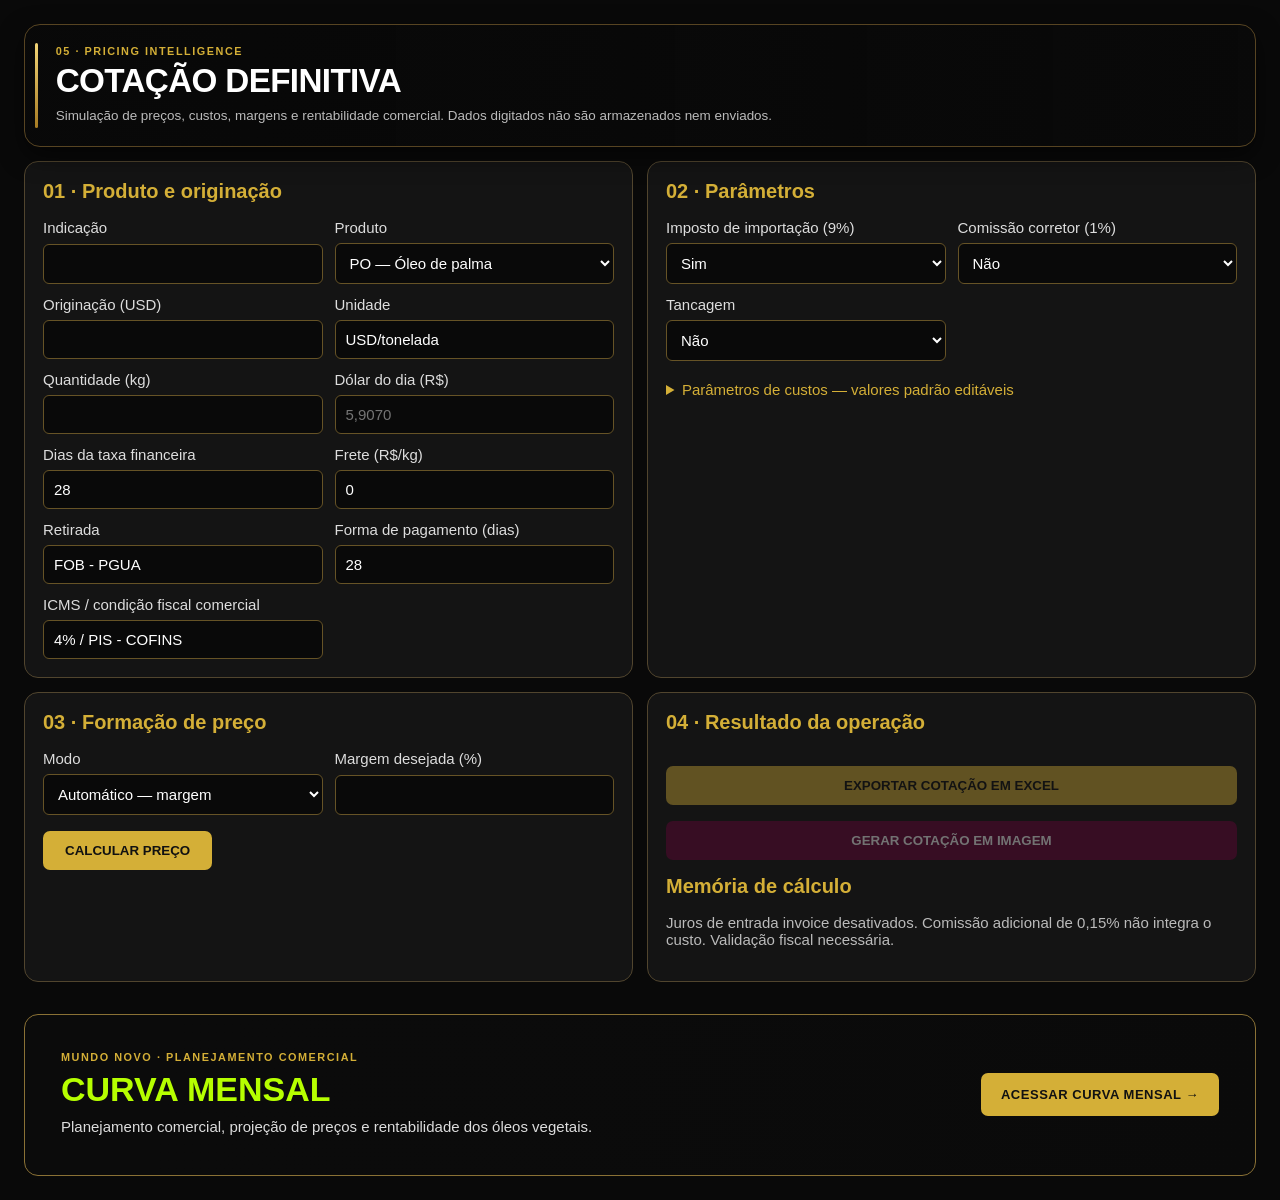
<file: calculadora.html>
<!doctype html><html lang="pt-BR"><meta charset="utf-8"><meta name="viewport" content="width=device-width,initial-scale=1"><title>Calculadora | Mundo Novo Trade</title><style>*{box-sizing:border-box}body{background:#090909;color:#fff;font:15px Arial,sans-serif;margin:0;padding:24px}main{max-width:1200px;margin:auto}a,h2{color:#d4af37}h1{margin:10px 0}small,p{color:#bbb}section{background:#141414;border:1px solid #51452e;border-radius:14px;padding:20px;margin:16px 0}.grid{display:grid;grid-template-columns:repeat(auto-fit,minmax(210px,1fr));gap:15px}label{display:grid;gap:7px;color:#ddd}input,select{width:100%;background:#090909;color:white;border:1px solid #665326;border-radius:6px;padding:12px;font:inherit}button{background:#d4af37;color:#111;border:0;padding:12px 22px;border-radius:7px;font-weight:bold;margin-top:16px}.kpi{padding:16px;border:1px solid #51452e;border-radius:9px}.kpi strong{display:block;color:#b6ff00;font-size:26px;margin-top:8px}#error{color:#ff7777}#results{grid-template-columns:repeat(3,minmax(0,1fr))}#results .kpi{min-width:0;overflow-wrap:anywhere;container-type:inline-size}#results .kpi strong{font-size:clamp(16px,8cqi,26px);line-height:1.25;font-variant-numeric:tabular-nums;overflow-wrap:anywhere;white-space:normal}@media(max-width:750px){#results{grid-template-columns:repeat(2,minmax(0,1fr))}}@media(max-width:420px){#results{grid-template-columns:1fr}}.pricing-hero{position:relative;box-sizing:border-box;margin:15px 0;padding:clamp(15px,1.6vw,23px) clamp(22px,2.4vw,34px);border:1px solid #574422;border-radius:16px;background:linear-gradient(90deg,rgba(8,8,8,.94),rgba(8,8,8,.78) 45%,rgba(8,8,8,.38)),url('https://images.pexels.com/photos/33175669/pexels-photo-33175669.jpeg?auto=compress&cs=tinysrgb&w=1920') center 52%/cover;box-shadow:0 9px 24px #0008}.pricing-hero:before{content:"";position:absolute;top:18px;bottom:18px;left:10px;width:3px;border-radius:3px;background:linear-gradient(#f3d577,#a67b23)}.pricing-kicker{font-size:clamp(10px,.85vw,12px);font-weight:800;letter-spacing:.14em;color:#d4af37}.pricing-hero h1{font-size:clamp(23px,2.6vw,36px);line-height:1.12;letter-spacing:-.02em;margin:5px 0 7px}.pricing-hero p{font-size:clamp(11px,1.05vw,14px);line-height:1.4;margin:0}</style><main><header class="pricing-hero"><div class="pricing-kicker">05 · PRICING INTELLIGENCE</div><h1>COTAÇÃO DEFINITIVA</h1><p>Simulação de preços, custos, margens e rentabilidade comercial. Dados digitados não são armazenados nem enviados.</p></header><form id="form"><section><h2>01 · Produto e originação</h2><div class="grid"><label>Indicação<input id="client" required maxlength="120"></label><label>Produto<select id="product"><option value="PO">PO — Óleo de palma</option><option value="PS">PS — Estearina de palma</option><option value="PKO">PKO — Óleo de palmiste</option><option value="PKS">PKS — Estearina de palmiste</option></select></label><label>Originação (USD)<input id="orig" inputmode="decimal" required></label><label>Unidade<input value="USD/tonelada" readonly aria-label="Unidade fixa da originação"></label><label>Quantidade (kg)<input id="qty" inputmode="decimal" required></label><label>Dólar do dia (R$)<input id="fx" inputmode="decimal" placeholder="5,9070" required></label><label>Dias da taxa financeira<input id="days" inputmode="numeric" value="28" required></label><label>Frete (R$/kg)<input id="freight" inputmode="decimal" value="0" required></label><label>Retirada<input id="pickup" value="FOB - PGUA" required></label><label>Forma de pagamento (dias)<input id="payment" inputmode="numeric" type="number" min="0" step="1" value="28" required></label><label>ICMS / condição fiscal comercial<input id="taxDisplay" value="4% / PIS - COFINS" required></label></div></section><section><h2>02 · Parâmetros</h2><div class="grid"><label>Imposto de importação (9%)<select id="imp"><option value="1">Sim</option><option value="0">Não</option></select></label><label>Comissão corretor (1%)<select id="broker"><option value="0">Não</option><option value="1">Sim</option></select></label><label>Tancagem<select id="tank"><option value="0">Não</option><option value="1">Sim</option></select></label></div><details><summary>Parâmetros de custos — valores padrão editáveis</summary><div class="grid" id="params"></div></details></section><section><h2>03 · Formação de preço</h2><div class="grid"><label>Modo<select id="mode"><option value="auto">Automático — margem</option><option value="manual">Manual — preço de venda</option></select></label><label id="marginLabel">Margem desejada (%)<input id="margin" inputmode="decimal" required></label><label id="manualLabel" hidden>Preço de venda (R$/kg)<input id="manual" inputmode="decimal" disabled></label></div><button>CALCULAR PREÇO</button><p id="error" role="alert"></p></section></form><section><h2>04 · Resultado da operação</h2><div class="grid" id="results" aria-live="polite"></div><button id="exportExcel" type="button" disabled>EXPORTAR COTAÇÃO EM EXCEL</button><button id="exportPng" type="button" disabled>GERAR COTAÇÃO EM IMAGEM</button><p id="exportStatus" role="status"></p><h2>Memória de cálculo</h2><div id="memory"></div><p>Juros de entrada invoice desativados. Comissão adicional de 0,15% não integra o custo. Validação fiscal necessária.</p></section><style>#monthly-curve-banner{grid-column:1 / -1;width:100%;min-width:0;box-sizing:border-box;position:relative;display:flex;align-items:center;justify-content:space-between;gap:24px;overflow:hidden;isolation:isolate;margin:18px 0 0;padding:clamp(22px,3vw,36px);border:1px solid #8a7135;border-radius:14px;background:linear-gradient(100deg,#0b0b0b 10%,#0b0b0bf0 48%,#0b0b0b80),url('https://images.pexels.com/photos/33175669/pexels-photo-33175669.jpeg?auto=compress&cs=tinysrgb&w=1920') center 52%/cover;text-decoration:none;color:white;transition:box-shadow .25s,border-color .25s}#monthly-curve-banner:hover,#monthly-curve-banner:focus-visible{border-color:#d4af37;box-shadow:inset 0 0 35px #d4af3773}#monthly-curve-banner h2{color:#b6ff00;font-size:clamp(23px,3vw,34px);margin:7px 0}#monthly-curve-banner p{margin:0;line-height:1.5;color:#ddd}#monthly-curve-banner .curve-cta{flex-shrink:0;background:#d4af37;color:#111;padding:14px 20px;border-radius:7px;font-weight:800;font-size:13px;letter-spacing:.04em}#monthly-curve-banner:focus-visible{outline:2px solid #b6ff00;outline-offset:3px}@media(max-width:650px){#monthly-curve-banner{align-items:flex-start;flex-direction:column;gap:16px}}@media print{#monthly-curve-banner{display:none}}</style><a id="monthly-curve-banner" href="./curva-mensal.html"><div><div class="pricing-kicker">MUNDO NOVO · PLANEJAMENTO COMERCIAL</div><h2>CURVA MENSAL</h2><p>Planejamento comercial, projeção de preços e rentabilidade dos óleos vegetais.</p></div><span class="curve-cta">ACESSAR CURVA MENSAL &rarr;</span></a></main><style id="mn-pricing-gold-hover">main section,main #results .kpi{transition:border-color .2s,box-shadow .2s,background-color .2s}main section:hover,main #results .kpi:hover{background-image:radial-gradient(ellipse at 100% 100%,rgba(212,175,55,.45) 0%,rgba(212,175,55,.1286) 65%,transparent 100%)!important;border-color:rgba(212,175,55,.65)!important;box-shadow:inset 0 0 32px rgba(212,175,55,.085),0 4px 20px rgba(212,175,55,.09)!important}@media(prefers-reduced-motion:reduce){main section,main #results .kpi{transition:none}}</style><style id="paired-pricing-layout">main{max-width:1500px}main>.pricing-hero{margin-bottom:16px}#form{display:contents}main{display:grid;grid-template-columns:repeat(2,minmax(0,1fr));gap:14px;align-items:stretch}main>.pricing-hero{grid-column:1/-1;margin:0}main section{margin:0;min-width:0;padding:18px}main section h2{margin:0 0 16px;font-size:20px}main section .grid{grid-template-columns:repeat(2,minmax(0,1fr));gap:12px}main section label{min-width:0}main section input,main section select{min-width:0;padding:10px}main #results{grid-template-columns:repeat(2,minmax(0,1fr))}main #results .kpi{padding:12px}main #results .kpi strong{font-size:clamp(14px,8cqi,24px)}main #memory{margin-bottom:12px}main #memory div span{min-width:0;overflow-wrap:anywhere}main #memory div span:last-child{text-align:right}@media(max-width:760px){main{grid-template-columns:minmax(0,1fr)}body{padding:12px}}@media(max-width:420px){main section .grid,main #results{grid-template-columns:1fr}}</style><style>[hidden]{display:none!important}details{margin-top:20px}summary{cursor:pointer;color:#d4af37;margin-bottom:15px}#memory div{display:flex;justify-content:space-between;gap:12px;padding:8px;border-bottom:1px solid #333;overflow-wrap:anywhere}#results .negative strong{color:#ff5555}#exportExcel:disabled{opacity:.4;cursor:not-allowed}#exportExcel{width:100%;cursor:pointer}</style><script>
const $=id=>document.getElementById(id);let exportData=null, commercial=null;const invalidateExport=()=>{exportData=null;commercial=null;$('exportExcel').disabled=true;$('exportPng').disabled=true;$('exportStatus').textContent=''};
const fields=[['sis','SISCOMEX (R$)'],['afr','AFRMM (%)'],['sind','Sindicato (R$)'],['pisC','PIS compra (%)'],['cofC','COFINS compra (%)'],['desp','Despachante (R$)'],['icms','ICMS venda (%)'],['tankRate','Tancagem (R$/kg)'],['anvisa','ANVISA (R$)'],['pisV','PIS venda (%)'],['cofV','COFINS venda (%)'],['fin','Taxa financeira mensal (%)']];
for(const [id,name] of fields){const l=document.createElement('label');l.textContent=name;const i=document.createElement('input');i.id=id;i.inputMode='decimal';i.placeholder='Informe o valor';i.value=({sis:'154,23',afr:'1',sind:'820',pisC:'0,21',cofC:'0,965',desp:'1280',icms:'0,80',tankRate:'0,10303',anvisa:'177,29',pisV:'0,165',cofV:'0,760',fin:'2'})[id];l.append(i);$('params').append(l)}
const n=id=>{const v=$(id).value.trim();return /^\d+(?:[.,]\d+)?$/.test(v)?Number(v.replace(',','.')):NaN};
const fmt=(v,d=2)=>v.toLocaleString('pt-BR',{style:'currency',currency:'BRL',minimumFractionDigits:d,maximumFractionDigits:d});
$('product').onchange=()=>{$('imp').value=['PO','PS'].includes($('product').value)?'1':'0'};
$('mode').onchange=()=>{const auto=$('mode').value==='auto';$('marginLabel').hidden=!auto;$('margin').disabled=!auto;$('manualLabel').hidden=auto;$('manual').disabled=auto;$('manual').required=!auto};
$('form').addEventListener('change',invalidateExport);$('form').oninput=()=>{invalidateExport();$('results').replaceChildren();$('memory').replaceChildren();$('error').textContent=''};
$('form').onsubmit=e=>{e.preventDefault();invalidateExport();$('results').replaceChildren();$('memory').replaceChildren();$('error').textContent='';const q=n('qty'),o=n('orig')/1000,x=n('fx'),d=n('days'),f=n('freight'),auto=$('mode').value==='auto',m=auto?n('margin')/100:0,manual=auto?0:n('manual');const vals=Object.fromEntries(fields.map(([id])=>[id,n(id)]));if(![q,o,x,d,f,m,manual,...Object.values(vals)].every(v=>Number.isFinite(v)&&v>=0)||q<=0||o<=0||x<=0||x>=100||!Number.isInteger(d)||(!auto&&manual<=0)){ $('error').textContent='Preencha todos os parâmetros com valores válidos, inclusive os custos internos (zero quando não aplicável).';$('params').parentElement.open=true;return}const v=vals,purchase=o*q*x,imp=purchase*.09*Number($('imp').value),tank=q*v.tankRate*Number($('tank').value),fin=v.fin/100*d/30,broker=.01*Number($('broker').value),items=[['Originação',purchase],['SISCOMEX',v.sis],['AFRMM',purchase*v.afr/100],['Imposto de importação',imp],['Sindicato',v.sind],['PIS compra',purchase*v.pisC/100],['COFINS compra',purchase*v.cofC/100],['Despachante',v.desp],['Tancagem',tank],['ANVISA',v.anvisa]],landed=items.reduce((s,i)=>s+i[1],0),a=landed/q*(1+fin)+f,b=v.icms/100*(1+fin)+v.pisV/100+v.cofV/100+broker,den=1-b-m,p=auto?a/den:manual,c=a+b*p,rev=p*q,profit=rev-c*q;if((auto&&den<=0)||![p,c,rev,profit].every(Number.isFinite)||p<=0){$('error').textContent='Margem e encargos incompatíveis com o cálculo.';return}for(const [label,value,neg] of [['Preço de venda / kg',fmt(p,4)],['Preço de venda / tonelada',fmt(p*1000)],['Faturamento total',fmt(rev)],['Custo total',fmt(c*q)],['Lucro bruto',fmt(profit),profit<0],['Margem',((p-c)/p*100).toFixed(2).replace('.',',')+'%',profit<0],['NET / kg',fmt(p*.96,4)],['Custo / kg',fmt(c,4)],['Imposto de importação',fmt(imp)]]){const box=document.createElement('div');box.className='kpi'+(neg?' negative':'');box.textContent=label;const strong=document.createElement('strong');strong.textContent=value;box.append(strong);$('results').append(box)}items.push(['ICMS',rev*v.icms/100],['PIS venda',rev*v.pisV/100],['COFINS venda',rev*v.cofV/100],['Encargo financeiro',(landed+rev*v.icms/100)*fin],['Corretor',rev*broker],['Frete',f*q],['Custo total',c*q]);for(const [label,value] of items){const row=document.createElement('div');const l=document.createElement('span'),z=document.createElement('span');l.textContent=label;z.textContent=fmt(value);row.append(l,z);$('memory').append(row)};exportData=[['Indicação',[['INDICAÇÃO - '+$('client').value.trim()],['PRODUTO',$('product').selectedOptions[0].textContent.split(' — ').pop().toUpperCase()],['PREÇO - TON',p*1000],['PREÇO - NET / TON',p*1000*.96],['ICMS',$('taxDisplay').value],['RETIRADA',$('pickup').value],['FORMA DE PAGAMENTO',$('payment').value+' DIAS'],['VOLUME',q/1000],['VALIDADE','Cotação válida até as 16 horas']]]];commercial={client:$('client').value.trim(),product:$('product').selectedOptions[0].textContent,qty:q,p,net:p*1000*.96,total:rev,payment:$('payment').value+' dias',pickup:$('pickup').value,tax:$('taxDisplay').value,date:new Intl.DateTimeFormat('pt-BR',{timeZone:'America/Sao_Paulo'}).format(new Date())};exportData[0][1].push(['DATA DA COTAÇÃO',commercial.date]);$('exportExcel').disabled=false;$('exportPng').disabled=false;};

const xmlEscape=v=>String(v).replace(/[&<>"']/g,c=>({'&':'&amp;','<':'&lt;','>':'&gt;','"':'&quot;',"'":'&apos;'}[c]));
function makeWorkbook(sheets){
const ns='http://schemas.openxmlformats.org/spreadsheetml/2006/main',rel='http://schemas.openxmlformats.org/officeDocument/2006/relationships',pkg='http://schemas.openxmlformats.org/package/2006/relationships',decl='<?xml version="1.0" encoding="UTF-8" standalone="yes"?>';
const files={};
files['[Content_Types].xml']=decl+'<Types xmlns="http://schemas.openxmlformats.org/package/2006/content-types"><Default Extension="rels" ContentType="application/vnd.openxmlformats-package.relationships+xml"/><Default Extension="xml" ContentType="application/xml"/><Override PartName="/xl/workbook.xml" ContentType="application/vnd.openxmlformats-officedocument.spreadsheetml.sheet.main+xml"/><Override PartName="/xl/styles.xml" ContentType="application/vnd.openxmlformats-officedocument.spreadsheetml.styles+xml"/>'+sheets.map((_,i)=>'<Override PartName="/xl/worksheets/sheet'+(i+1)+'.xml" ContentType="application/vnd.openxmlformats-officedocument.spreadsheetml.worksheet+xml"/>').join('')+'</Types>';
files['_rels/.rels']=decl+'<Relationships xmlns="'+pkg+'"><Relationship Id="rId1" Type="'+rel+'/officeDocument" Target="xl/workbook.xml"/></Relationships>';
files['xl/workbook.xml']=decl+'<workbook xmlns="'+ns+'" xmlns:r="'+rel+'"><sheets>'+sheets.map(([name],i)=>'<sheet name="'+xmlEscape(name)+'" sheetId="'+(i+1)+'" r:id="rId'+(i+1)+'"/>').join('')+'</sheets></workbook>';
files['xl/_rels/workbook.xml.rels']=decl+'<Relationships xmlns="'+pkg+'">'+sheets.map((_,i)=>'<Relationship Id="rId'+(i+1)+'" Type="'+rel+'/worksheet" Target="worksheets/sheet'+(i+1)+'.xml"/>').join('')+'<Relationship Id="rId'+(sheets.length+1)+'" Type="'+rel+'/styles" Target="styles.xml"/></Relationships>';
files['xl/styles.xml']=decl+'<styleSheet xmlns="'+ns+'"><numFmts count="2"><numFmt numFmtId="164" formatCode="&quot;R$&quot; #,##0.00"/><numFmt numFmtId="165" formatCode="0.### &quot;TONS&quot;"/></numFmts><fonts count="2"><font><sz val="11"/><name val="Calibri"/></font><font><b/><color rgb="FF000000"/><sz val="11"/><name val="Calibri"/></font></fonts><fills count="3"><fill><patternFill patternType="none"/></fill><fill><patternFill patternType="gray125"/></fill><fill><patternFill patternType="solid"><fgColor rgb="FFC9DAF2"/><bgColor indexed="64"/></patternFill></fill></fills><borders count="1"><border><left/><right/><top/><bottom/><diagonal/></border></borders><cellStyleXfs count="1"><xf numFmtId="0" fontId="0" fillId="0" borderId="0"/></cellStyleXfs><cellXfs count="4"><xf numFmtId="0" fontId="0" fillId="0" borderId="0" xfId="0"/><xf numFmtId="0" fontId="1" fillId="2" borderId="0" xfId="0" applyFont="1" applyFill="1"/><xf numFmtId="164" fontId="0" fillId="0" borderId="0" xfId="0" applyNumberFormat="1"/><xf numFmtId="165" fontId="0" fillId="0" borderId="0" xfId="0" applyNumberFormat="1"/></cellXfs><cellStyles count="1"><cellStyle name="Normal" xfId="0" builtinId="0"/></cellStyles></styleSheet>';
sheets.forEach(([name,rows],i)=>{files['xl/worksheets/sheet'+(i+1)+'.xml']=decl+'<worksheet xmlns="'+ns+'"><cols><col min="1" max="1" width="38" customWidth="1"/><col min="2" max="2" width="65" customWidth="1"/></cols><sheetData>'+rows.map((row,j)=>'<row r="'+(j+1)+'">'+row.map((v,k)=>{const ref=String.fromCharCode(65+k)+(j+1);return typeof v==='number'?'<c r="'+ref+'" s="'+(row[0]==='VOLUME'?3:2)+'"><v>'+v+'</v></c>':'<c r="'+ref+'" s="'+(k===0?1:0)+'" t="inlineStr"><is><t xml:space="preserve">'+xmlEscape(v)+'</t></is></c>'}).join('')+'</row>').join('')+'</sheetData><mergeCells count="1"><mergeCell ref="A1:B1"/></mergeCells></worksheet>'});
const enc=new TextEncoder(),parts=[],central=[];let offset=0,centralSize=0;
const crc=b=>{let c=-1;for(const x of b){c^=x;for(let j=0;j<8;j++)c=(c>>>1)^((c&1)?0xedb88320:0)}return (c^-1)>>>0};
const header=(size,fields)=>{const b=new Uint8Array(size),d=new DataView(b.buffer);for(const [pos,len,val] of fields)len===2?d.setUint16(pos,val,true):d.setUint32(pos,val,true);return b};
for(const [path,content] of Object.entries(files)){const name=enc.encode(path),data=enc.encode(content),sum=crc(data),local=header(30,[[0,4,0x04034b50],[4,2,20],[14,4,sum],[18,4,data.length],[22,4,data.length],[26,2,name.length]]),cd=header(46,[[0,4,0x02014b50],[4,2,20],[6,2,20],[16,4,sum],[20,4,data.length],[24,4,data.length],[28,2,name.length],[42,4,offset]]);parts.push(local,name,data);central.push(cd,name);offset+=local.length+name.length+data.length;centralSize+=cd.length+name.length}
const count=Object.keys(files).length;return new Blob([...parts,...central,header(22,[[0,4,0x06054b50],[8,2,count],[10,2,count],[12,4,centralSize],[16,4,offset]])],{type:'application/vnd.openxmlformats-officedocument.spreadsheetml.sheet'});
}
$('exportExcel').onclick=()=>{if(!exportData)return;try{const url=URL.createObjectURL(makeWorkbook(exportData)),a=document.createElement('a');a.href=url;a.download='MundoNovo_Cotacao_'+$('product').value+'_'+new Date().toISOString().slice(0,10)+'.xlsx';document.body.append(a);a.click();a.remove();setTimeout(()=>URL.revokeObjectURL(url),30000);$('exportStatus').textContent='Arquivo Excel gerado.'}catch(e){$('exportStatus').textContent='Não foi possível gerar o Excel. Tente novamente.'}};
$('exportPng').onclick=async()=>{if(!commercial)return;const d={...commercial};try{const canvas=document.createElement('canvas');canvas.width=1200;canvas.height=1255;const c=canvas.getContext('2d'),B='#6B033B',G='#95A2AA',D='#303840';const rect=(x,y,w,h,color,r=22)=>{c.fillStyle=color;c.beginPath();c.roundRect(x,y,w,h,r);c.fill()};const txt=(t,x,y,size,color=D,bold=false,max=1100)=>{c.fillStyle=color;c.font=(bold?'bold ':'')+size+'px Arial';c.fillText(String(t),x,y,max)};c.fillStyle='#fff';c.fillRect(0,0,1200,1700);c.fillStyle=G;c.beginPath();c.moveTo(1200,0);c.lineTo(1200,340);c.lineTo(850,0);c.fill();const brand=new Image();brand.src='[data-uri]';await brand.decode();c.drawImage(brand,(canvas.width-250)/2,15,250,170);txt('PROPOSTA COMERCIAL',55,230,34,D,true);txt('Data da cotação: '+d.date,55,285,32);txt('Indicação: '+d.client,55,340,34,B,true,1090);rect(40,380,1120,180,'#e9ecee');txt('PRODUTO',70,428,29,D,true);txt(d.product.replace(' — ',' - '),70,488,49,B,true,1060);txt('Quantidade: '+d.qty.toLocaleString('pt-BR')+' kg',70,534,32);rect(40,585,1120,115,B);c.save();c.textBaseline='middle';txt('PREÇO DE VENDA POR KG',70,642.5,34,'white',true,550);txt(fmt(d.p,2),650,642.5,56,'white',true,470);rect(40,730,1120,115,'#e9ecee');txt('PREÇO NET POR KG',70,787.5,34,D,true);txt(fmt(d.net/1000,2),650,787.5,43,D,true,470);c.restore();let y=910;for(const [k,v] of [['Pagamento',d.payment],['Retirada',d.pickup],['Condição fiscal',d.tax]]){txt(k,55,y,32,D,true,390);txt(v,460,y,34,B,true,680);c.strokeStyle=G;c.beginPath();c.moveTo(55,y+22);c.lineTo(1145,y+22);c.stroke();y+=80}txt('Validade',55,1150,32,D,true,390);txt('Cotação válida até as 16 horas',460,1150,34,B,true,680);c.fillStyle=B;c.beginPath();c.moveTo(0,1255);c.lineTo(1200,1195);c.lineTo(1200,1255);c.fill();const blob=await new Promise(resolve=>canvas.toBlob(resolve,'image/png'));if(!blob)throw Error('PNG');const url=URL.createObjectURL(blob),a=document.createElement('a');a.href=url;a.download='MundoNovo_Cotacao_'+d.date.replaceAll('/','-')+'.png';document.body.append(a);a.click();a.remove();setTimeout(()=>URL.revokeObjectURL(url),30000);$('exportStatus').textContent='Imagem comercial gerada.'}catch(e){$('exportStatus').textContent='Não foi possível gerar a imagem.'}};
</script><style>#exportPng{width:100%;background:#6B033B;color:white;cursor:pointer}#exportPng:disabled{opacity:.4;cursor:not-allowed}</style></html>
</file>
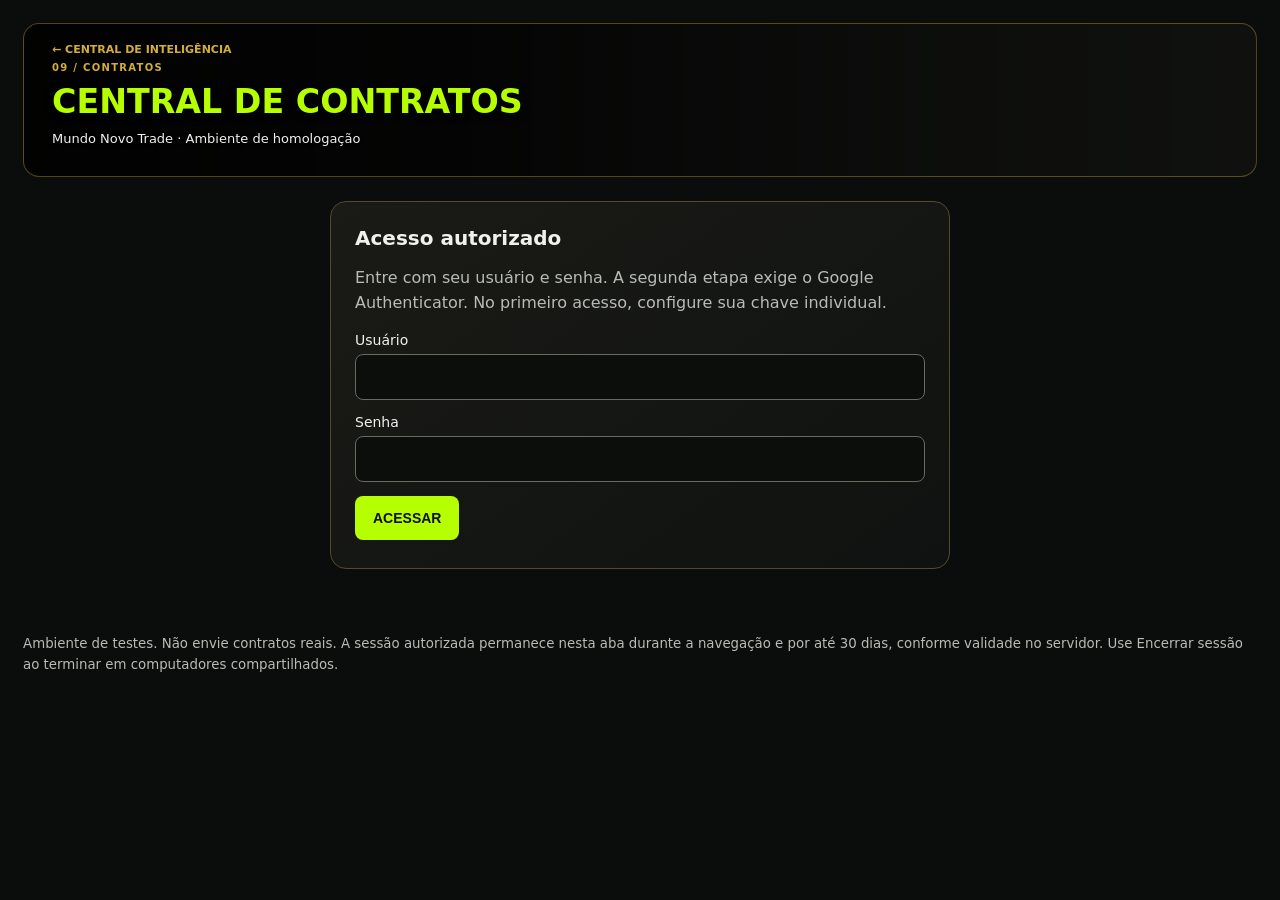
<file: contratos.html>
<!doctype html>
<html lang="pt-BR"><head><meta charset="utf-8"><meta name="viewport" content="width=device-width,initial-scale=1"><meta name="robots" content="noindex,nofollow"><meta name="referrer" content="no-referrer">
<meta http-equiv="Content-Security-Policy" content="default-src 'none'; script-src 'unsafe-inline'; style-src 'unsafe-inline'; connect-src https://hdsjwbgnlfqgnlidthrc.supabase.co; img-src data: https://images.pexels.com/photos/8815849/pexels-photo-8815849.jpeg https://images.pexels.com/photos/357514/pexels-photo-357514.jpeg https://images.pexels.com/photos/7109316/pexels-photo-7109316.jpeg https://images.pexels.com/photos/8112180/pexels-photo-8112180.jpeg https://images.pexels.com/photos/8470836/pexels-photo-8470836.jpeg; base-uri 'none'; form-action 'none'; object-src 'none'">
<title>Central de Contratos | Mundo Novo</title><style>
*{box-sizing:border-box} [hidden]{display:none!important}body{margin:0;background:#0b0d0c;color:#f0f1ed;font:16px system-ui,Arial,sans-serif}main{max-width:850px;margin:auto;padding:28px 16px}a{color:#d4af37}header{border-bottom:1px solid #4b4028;padding-bottom:20px;margin-bottom:24px}h1{font-size:clamp(23px,4vw,34px);color:#b6ff00;margin:8px 0}h2{font-size:20px;margin:0 0 14px}small,.muted{color:#b8bcb5;line-height:1.55}.kicker{color:#d4af37;font-size:12px;font-weight:800;letter-spacing:.13em}section{padding:24px;border:1px solid #55482b;border-radius:16px;background:linear-gradient(145deg,#1a1b16,#101211);margin-bottom:18px}label{display:block;margin:14px 0 6px;font-size:14px}input{width:100%;background:#0b0e0b;color:white;border:1px solid #666c60;border-radius:8px;padding:13px;font-size:16px}button{border:0;border-radius:8px;background:#b6ff00;color:#111;font-weight:750;font-size:14px;padding:14px 18px;margin:14px 0 4px;cursor:pointer}button.secondary{background:transparent;border:1px solid #8b925f;color:white}button:disabled{opacity:.5;cursor:wait}button:focus-visible,input:focus-visible,a:focus-visible{outline:2px solid #d4af37;outline-offset:3px}pre{white-space:pre-wrap;overflow-wrap:anywhere;font:14px system-ui;color:#d8dfd4;line-height:1.5}#notice{min-height:24px;color:#e6cb8c;overflow-wrap:anywhere}.actions{display:flex;gap:10px;flex-wrap:wrap}.warning{border-left:3px solid #d4af37;padding-left:12px}
</style><style id="contracts-hero-style">
main>header.contracts-hero{box-sizing:border-box;min-height:250px;padding:28px 30px 30px;margin-bottom:24px;border:1px solid rgba(212,175,55,.38);border-radius:16px;background-color:#151714;background-image:linear-gradient(90deg,rgba(0,0,0,.93) 0%,rgba(0,0,0,.80) 38%,rgba(0,0,0,.42) 72%,rgba(0,0,0,.24) 100%),url("https://images.pexels.com/photos/8815849/pexels-photo-8815849.jpeg?auto=compress&cs=tinysrgb&w=1280");background-size:cover;background-position:center 54%;display:flex;flex-direction:column;justify-content:center;align-items:flex-start;overflow:hidden}
.contracts-hero>a{font-weight:650;font-size:13px;text-decoration:none;margin-bottom:10px}.contracts-hero>a:hover{text-decoration:underline}.contracts-hero>.kicker{margin:8px 0;letter-spacing:.13em}.contracts-hero>h1{font-size:clamp(25px,4vw,40px);line-height:1.12;margin:8px 0 12px;text-shadow:0 2px 8px #000}.contracts-hero>.muted{color:#f0f1ed;margin:0;line-height:1.5;text-shadow:0 1px 4px #000}
@media(max-width:600px){main>header.contracts-hero{min-height:220px;padding:22px 18px;background-position:62% 54%}.contracts-hero>h1{font-size:26px}}
</style><style id="workspace-card-style">
#workspace{padding:20px}
.workspace-card-grid{display:grid;grid-template-columns:repeat(2,minmax(0,1fr));gap:14px;margin-top:18px}
#workspace .workspace-card{appearance:none;display:flex;flex-direction:column;width:100%;min-width:0;min-height:252px;margin:0;padding:0;overflow:hidden;text-align:left;border:1px solid #65542c;border-radius:12px;background:#111411;color:#f0f1ed;font:inherit;box-shadow:0 5px 18px #0003;transition:border-color .22s,box-shadow .22s,transform .22s}
.workspace-card-image{position:relative;display:block;width:100%;height:140px;overflow:hidden;background:#242821}
.workspace-card-image img{width:100%;height:100%;object-fit:cover;display:block;filter:brightness(.78) saturate(.85);transition:transform .35s,filter .35s}
.workspace-card-image:after{content:"";position:absolute;inset:0;background:linear-gradient(180deg,transparent 40%,rgba(17,20,17,.94) 100%);pointer-events:none}
.workspace-card-body{display:flex;flex:1;flex-direction:column;gap:7px;padding:3px 15px 16px}
.workspace-card-kicker{color:#d4af37;font-size:10px;letter-spacing:.12em;font-weight:800}
.workspace-card-title{font-weight:850;color:#f5f5f0;font-size:clamp(15px,2vw,18px);line-height:1.2}
.workspace-card-description{font-size:13px;line-height:1.45;color:#b8bcb5;font-weight:400}
.workspace-card-action{margin-top:auto;padding-top:8px;color:#b6ff00;font-size:11px;font-weight:800;letter-spacing:.07em;display:flex;justify-content:space-between}
#workspace .workspace-card:hover,#workspace .workspace-card:focus-visible{border-color:#d4af37;box-shadow:0 0 24px #d4af3724;transform:translateY(-2px)}
#workspace .workspace-card:hover img{transform:scale(1.05);filter:brightness(.93) saturate(1)}
.workspace-credits{font-size:10px;color:#999;margin-top:12px}.workspace-credits summary{cursor:pointer}.workspace-credits p{line-height:1.6}
@media(max-width:560px){#workspace{padding:14px}#panel{padding:14px}.workspace-card-grid{grid-template-columns:1fr;gap:12px}.workspace-card-image{height:155px}#workspace .workspace-card{min-height:240px}}
@media(prefers-reduced-motion:reduce){#workspace .workspace-card,.workspace-card-image img{transition:none;transform:none!important}}
</style><style id="contracts-full-width">
main{width:100%;max-width:none;margin:0 auto;padding:clamp(16px,1.8vw,32px)}
main>header.contracts-hero{height:154px;min-height:154px;box-sizing:border-box;padding:10px 28px 19px;gap:4px;background-position:center 54%}
.contracts-hero>a{font-size:11px;margin:0}.contracts-hero>.kicker{font-size:10px;line-height:1.2;margin:2px 0}.contracts-hero>h1{font-size:clamp(24px,2.6vw,36px);line-height:1.1;margin:4px 0 5px}.contracts-hero>.muted{font-size:13px;line-height:1.35;margin:0}
#login,#mfa{max-width:620px;margin:0 auto 24px}
#panel{width:100%;min-width:0;padding:clamp(16px,1.6vw,28px)}
#workspace{padding:clamp(16px,1.5vw,26px);min-width:0}
.workspace-card-grid{grid-template-columns:repeat(2,minmax(0,1fr));gap:clamp(12px,1.25vw,24px)}
#workspace .workspace-card{min-height:clamp(285px,21vw,410px)}
.workspace-card-image{height:clamp(155px,12.5vw,245px)}
.workspace-card-body{padding:6px clamp(14px,1.2vw,22px) 20px;gap:9px}
.workspace-card-title{font-size:clamp(16px,1.35vw,23px)}
.workspace-card-description{font-size:clamp(13px,1vw,16px)}
.workspace-card-kicker,.workspace-card-action{font-size:12px}
#workspaceContent{min-width:0;max-width:100%}
@media(max-width:1100px){.workspace-card-grid{grid-template-columns:repeat(2,minmax(0,1fr))}.workspace-card-image{height:clamp(160px,21vw,240px)}}
@media(max-width:560px){main{padding:12px}main>header.contracts-hero{height:auto;min-height:154px;padding:17px 18px 22px}.contracts-hero>h1{font-size:clamp(23px,5.5vw,32px)}#panel,#workspace{padding:14px}.workspace-card-grid{grid-template-columns:1fr}.workspace-card-image{height:180px}#workspace .workspace-card{min-height:260px}.workspace-card-title{font-size:18px}}
</style><style id="contract-modules-v2">
#workspace .workspace-card:hover,#workspace .workspace-card:focus-visible{background:linear-gradient(145deg,rgba(212,175,55,.18),#111411 45%);box-shadow:inset 0 0 36px #d4af3728,0 0 24px #d4af3724}
#moduleHeader{display:flex;align-items:center;justify-content:space-between;gap:12px;flex-wrap:wrap;margin:0 0 14px;padding:0 0 14px;border-bottom:1px solid #65542c}
#moduleTitle{color:#b6ff00;font-size:clamp(20px,2.2vw,30px);margin:0}
#moduleBack{margin:0}
.module-grid{display:grid;grid-template-columns:repeat(auto-fit,minmax(min(100%,185px),1fr));gap:12px;margin:14px 0 20px}
.module-kpi{background:#101210;border:1px solid #65542c;border-radius:10px;padding:16px;min-width:0}
.module-kpi strong{display:block;color:#b6ff00;font-size:clamp(19px,2vw,30px);margin:8px 0;overflow-wrap:anywhere}
.module-kpi small{display:block;font-size:11px}
.module-filters{display:flex;flex-wrap:wrap;align-items:end;gap:12px;margin:12px 0 16px}
.module-filters>label{margin:0;flex:1;min-width:145px}
.module-filters input,.module-filters select,.module-form input,.module-form select{display:block;margin-top:6px;width:100%;padding:11px;background:#0b0e0b;color:white;border:1px solid #666c60;border-radius:8px;font:14px system-ui}
.module-filters button,.module-pagination button{margin:0}
.module-box{padding:16px;margin:14px 0;background:#101210;border:1px solid #51452e;border-radius:12px}
.module-box h3{margin:0 0 8px;color:#f0f1ed}
.module-form{display:grid;grid-template-columns:repeat(2,minmax(0,1fr));gap:10px 16px}
.module-form label{margin:0}.module-form .wide{grid-column:1/-1}
.module-pagination{display:flex;justify-content:space-between;align-items:center;gap:12px;margin-top:12px;flex-wrap:wrap}
.module-bar{display:grid;grid-template-columns:70px minmax(0,1fr) minmax(95px,auto);align-items:center;gap:10px;margin:12px 0;font-size:12px}
.module-track{height:18px;background:#252822;border-radius:4px;overflow:hidden}
.module-track i{display:block;height:100%;background:linear-gradient(90deg,#80692d,#d4af37);border-radius:4px}
.module-empty{border-left:3px solid #d4af37;padding:12px;color:#b8bcb5;background:#121411}
#workspaceContent th{color:#d4af37;white-space:nowrap}#workspaceContent td button{margin:0;padding:8px 12px;font-size:12px}
@media(max-width:560px){.module-form{grid-template-columns:1fr}.module-bar{grid-template-columns:57px minmax(0,1fr) 90px;gap:6px}.module-box{padding:12px}}
</style><style id="archive-intelligence-v3">
.archive-charts{display:grid;grid-template-columns:repeat(2,minmax(0,1fr));gap:14px;margin:14px 0}
.archive-chart{min-width:0;margin:0;padding:18px;background:#0c0e0d;border:1px solid #65542c;border-radius:12px}
.archive-chart h3{color:#b6ff00;font-size:16px;margin:0 0 5px}
.archive-chart small{display:block;margin-bottom:12px}
.archive-chart:hover{box-shadow:inset 0 0 28px rgba(212,175,55,.13);border-color:#d4af37}
.archive-bars{display:grid;gap:6px}
.archive-bar{display:grid!important;grid-template-columns:minmax(74px,1fr) minmax(40px,1.6fr) 42px;align-items:center;gap:9px;width:100%;margin:0!important;padding:7px 6px!important;background:transparent!important;color:#eee!important;font-size:12px!important;text-align:left;border:1px solid transparent!important;min-width:0}
.archive-bar:hover,.archive-bar[aria-pressed=true]{border-color:#d4af37!important;background:linear-gradient(90deg,#d4af3726,transparent 65%)!important}
.archive-bar span:first-child{overflow-wrap:anywhere}.archive-bar strong{text-align:right;font-variant-numeric:tabular-nums}
.archive-bar-track{height:15px;background:#202420;border-radius:4px;overflow:hidden}
.archive-bar-track i{display:block;height:100%;background:linear-gradient(90deg,#768f28,#b6ff00);border-radius:3px}
.archive-donut-layout{display:flex;align-items:center;justify-content:center;gap:20px;flex-wrap:wrap}
.archive-donut{width:150px;height:150px;display:grid;place-items:center;border-radius:50%;flex:none}
.archive-donut-center{width:108px;height:108px;background:#0c0e0d;border-radius:50%;display:flex;align-items:center;justify-content:center;flex-direction:column}
.archive-donut-center strong{font-size:30px;color:#fff}
.archive-legend{flex:1;min-width:130px}.archive-legend .archive-bar{grid-template-columns:minmax(65px,1fr) 1fr 42px}
.archive-summary{border-color:#d4af37;box-shadow:inset 0 0 35px #d4af3712;scroll-margin-top:12px}
.archive-summary h3{color:#b6ff00}
.archive-summary-grid{display:grid;grid-template-columns:repeat(auto-fit,minmax(min(100%,190px),1fr));gap:10px;margin:14px 0}
.archive-field{padding:10px;border:1px solid #38382c;border-radius:8px;background:#0b0d0b;overflow-wrap:anywhere}
.archive-field small{display:block;margin-bottom:5px;color:#b8bcb5}.archive-field strong{font-size:14px}
.archive-filter-state{display:flex;align-items:center;gap:10px;flex-wrap:wrap;margin:10px 0;color:#d4af37;font-size:13px}
.archive-kpis .module-kpi{cursor:default}.archive-kpis button.module-kpi{margin:0;text-align:left;color:#fff;font:inherit;cursor:pointer}.archive-kpis button.module-kpi:hover,.archive-kpis button[aria-pressed=true]{border-color:#d4af37;box-shadow:inset 0 0 24px #d4af3728}
.archive-notes{font-size:12px;color:#b8bcb5;line-height:1.5}
@media(max-width:780px){.archive-charts{grid-template-columns:1fr}.archive-chart{padding:14px}}
</style><style id="archive-financial-charts">.finance-bar{display:block!important;width:100%;margin:5px 0!important;padding:9px!important;background:transparent!important;border:1px solid transparent!important;color:#fff!important;text-align:left!important}.finance-bar:hover,.finance-bar[aria-pressed=true]{border-color:#d4af37!important;background:#d4af3718!important}.finance-bar-label{display:flex;align-items:center;justify-content:space-between;gap:10px;margin-bottom:7px;flex-wrap:wrap;font-size:13px}.finance-bar-label span{font-variant-numeric:tabular-nums;color:#eee}.finance-bar .archive-bar-track{height:15px}</style></head><body><main><header class="contracts-hero"><a href="./">← CENTRAL DE INTELIGÊNCIA</a><p class="kicker">09 / CONTRATOS</p><h1>CENTRAL DE CONTRATOS</h1><p class="muted">Mundo Novo Trade · Ambiente de homologação</p></header>
<section id="login"><h2>Acesso autorizado</h2><p class="muted">Entre com seu usuário e senha. A segunda etapa exige o Google Authenticator. No primeiro acesso, configure sua chave individual.</p><form id="loginForm"><label for="user">Usuário</label><input id="user" autocomplete="username" required maxlength="254"><label for="password">Senha</label><input id="password" type="password" autocomplete="current-password" required maxlength="1024"><button type="submit">ACESSAR</button></form></section>
<section id="mfa" hidden><h2>Verificação em duas etapas</h2><p id="mfaPending" hidden>Configuração pendente. Use o código atual da conta Mundo Novo que você adicionou ao Google Authenticator. Se não salvou a chave, solicite uma nova configuração ao administrador.</p><div id="mfaSetup" hidden><p>Primeiro acesso: no Google Authenticator, adicione uma conta usando a opção de inserir chave de configuração. Escolha o tipo baseado no tempo.</p><label for="mfaSecret">Chave de configuração individual</label><input id="mfaSecret" readonly autocomplete="off" spellcheck="false"><p class="muted">Não compartilhe esta chave. Informe abaixo o código de seis dígitos gerado pelo aplicativo.</p></div><form id="mfaForm"><label for="code">Código de seis dígitos</label><input id="code" inputmode="numeric" autocomplete="one-time-code" pattern="[0-9]{6}" maxlength="6" required><button type="submit">VALIDAR ACESSO</button></form><button class="secondary" id="cancel">Cancelar</button></section>
<section id="panel" hidden><button id="status">CONSULTAR STATUS</button><pre id="result" role="status"></pre><div class="actions" id="downloads" hidden><button class="secondary" id="signed">BAIXAR PDF ASSINADO</button><button class="secondary" id="certificate">BAIXAR CERTIFICADO</button></div><section id="workspace"><p class="kicker">GESTÃO COMERCIAL · ACESSO AUTENTICADO</p><h2>Documentos e indicadores</h2><div class="workspace-card-grid"><button type="button" id="archive" class="workspace-card" aria-controls="workspaceContent"><span class="workspace-card-image"><img src="https://images.pexels.com/photos/357514/pexels-photo-357514.jpeg?auto=compress&amp;cs=tinysrgb&amp;w=900" alt="" loading="lazy" decoding="async"></span><span class="workspace-card-body"><span class="workspace-card-kicker">01 / DOCUMENTOS</span><span class="workspace-card-title">ACERVO HISTÓRICO</span><span class="workspace-card-description">Consulta e download de documentos contratuais.</span><span class="workspace-card-action">ACESSAR <span aria-hidden="true">→</span></span></span></button><button type="button" id="dashboard" class="workspace-card" aria-controls="workspaceContent"><span class="workspace-card-image"><img src="https://images.pexels.com/photos/7109316/pexels-photo-7109316.jpeg?auto=compress&amp;cs=tinysrgb&amp;w=900" alt="" loading="lazy" decoding="async"></span><span class="workspace-card-body"><span class="workspace-card-kicker">02 / PERFORMANCE</span><span class="workspace-card-title">DASHBOARD MENSAL</span><span class="workspace-card-description">Indicadores de vendas contratadas, valores e volumes.</span><span class="workspace-card-action">ACESSAR <span aria-hidden="true">→</span></span></span></button><button type="button" id="parties" class="workspace-card" aria-controls="workspaceContent"><span class="workspace-card-image"><img src="https://images.pexels.com/photos/8112180/pexels-photo-8112180.jpeg?auto=compress&amp;cs=tinysrgb&amp;w=900" alt="" loading="lazy" decoding="async"></span><span class="workspace-card-body"><span class="workspace-card-kicker">03 / RELACIONAMENTO</span><span class="workspace-card-title">CLIENTES E FORNECEDORES</span><span class="workspace-card-description">Consulta dos cadastros e parceiros comerciais.</span><span class="workspace-card-action">ACESSAR <span aria-hidden="true">→</span></span></span></button><button type="button" id="templates" class="workspace-card" aria-controls="workspaceContent"><span class="workspace-card-image"><img src="https://images.pexels.com/photos/8470836/pexels-photo-8470836.jpeg?auto=compress&amp;cs=tinysrgb&amp;w=900" alt="" loading="lazy" decoding="async"></span><span class="workspace-card-body"><span class="workspace-card-kicker">04 / PADRONIZAÇÃO</span><span class="workspace-card-title">MODELOS CONTRATUAIS</span><span class="workspace-card-description">Modelos disponíveis e controle de aprovação.</span><span class="workspace-card-action">ACESSAR <span aria-hidden="true">→</span></span></span></button></div><details class="workspace-credits"><summary>Créditos das imagens · Pexels</summary><p><a href="https://www.pexels.com/photo/pile-of-folders-357514/" target="_blank" rel="noopener noreferrer">Pastas e documentos arquivados</a> · <a href="https://www.pexels.com/photo/a-laptop-showing-graphs-7109316/" target="_blank" rel="noopener noreferrer">Computador com gráficos financeiros</a> · <a href="https://www.pexels.com/photo/people-shaking-their-hands-in-close-deal-business-contract-8112180/" target="_blank" rel="noopener noreferrer">Acordo entre parceiros de negócios</a> · <a href="https://www.pexels.com/photo/a-person-signing-a-contract-8470836/" target="_blank" rel="noopener noreferrer">Assinatura de contrato</a></p></details><div id="moduleHeader" hidden><h2 id="moduleTitle"></h2><button type="button" class="secondary" id="moduleBack">← VOLTAR AOS MÓDULOS</button></div><p class="muted" id="workspaceNotice">Selecione uma área. Contratos reais e emissão automática ainda aguardam homologação.</p><div id="searchBox" hidden><label for="archiveSearch">Localizar documento</label><input id="archiveSearch" type="search" placeholder="Digite nome ou produto"></div><div id="workspaceContent"></div></section><button class="secondary" id="logout">ENCERRAR SESSÃO</button></section>
<p id="notice" role="status" aria-live="polite"></p><small>Ambiente de testes. Não envie contratos reais. A sessão autorizada permanece nesta aba durante a navegação e por até 30 dias, conforme validade no servidor. Use Encerrar sessão ao terminar em computadores compartilhados.</small></main>
<script>
'use strict';
const root='https://hdsjwbgnlfqgnlidthrc.supabase.co/functions/v1/';
const apiKey='sb_publishable_hcPWt9wL3SosKjgi2U1OTQ_lqinnbVb';
const $=id=>document.getElementById(id);
let session=null,factor=null,busy=false;
const SESSION_KEY='mn.contracts.approved.v1';
let approved=false;
function forget(){try{sessionStorage.removeItem(SESSION_KEY)}catch{}}
function remember(){if(!approved||!session?.refresh_token)return;try{sessionStorage.setItem(SESSION_KEY,JSON.stringify({refresh_token:session.refresh_token}))}catch{}}
function stored(){try{const r=JSON.parse(sessionStorage.getItem(SESSION_KEY)||'null');return typeof r?.refresh_token==='string'&&r.refresh_token.length<4096?r.refresh_token:null}catch{return null}}
function show(id){for(const key of ['login','mfa','panel'])$(key).hidden=key!==id}
function resetMfaSetup(){$('mfaPending').hidden=true;$('mfaSetup').hidden=true;$('mfaSecret').value=''}
function clear(){resetMfaSetup();forget();approved=false;session=null;factor=null;closeWorkspace();$('downloads').hidden=true;$('result').textContent='';$('password').value='';$('code').value='';show('login')}
async function request(fn,body,token){const res=await fetch(root+fn,{method:'POST',headers:{'Content-Type':'application/json',apikey:apiKey,...(token?{Authorization:'Bearer '+token}:{})},body:JSON.stringify(body),cache:'no-store',credentials:'omit',redirect:'error'});let d;try{d=await res.json()}catch{throw Error('Resposta inválida do servidor.')}if(!res.ok)throw Error('HTTP '+res.status+' — '+(typeof d.error==='string'?d.error:'Falha no serviço'));return d}
function accept(s){if(!s?.access_token||!s?.refresh_token)throw Error('Sessão inválida.');session=s}
async function auth(action,body={}){return request('contract-auth',{action,...(session?{refresh_token:session.refresh_token}:{}),...body},session?.access_token)}
async function run(task){if(busy)return;busy=true;document.querySelectorAll('button').forEach(x=>x.disabled=true);$('notice').textContent='Processando…';try{await task();$('notice').textContent=''}catch(e){$('notice').textContent=e.message||'Falha na operação.'}finally{busy=false;document.querySelectorAll('button').forEach(x=>x.disabled=false)}}
$('loginForm').onsubmit=e=>{e.preventDefault();run(async()=>{const login=$('user').value,password=$('password').value;clear();accept((await auth('login',{login,password})).session);const f=await auth('factors');factor=f.totp?.find(x=>x.status==='verified')?.id||f.all?.find(x=>x.factor_type==='totp'&&x.status==='verified')?.id;if(!factor){const pending=f.all?.find(x=>x.factor_type==='totp'&&x.status==='unverified');if(pending){factor=pending.id;$('mfaPending').hidden=false}else{const e=await auth('enroll');if(typeof e.id!=='string'||typeof e.totp?.secret!=='string'||!e.totp.secret){clear();throw Error('Não foi possível configurar o Authenticator. Procure o administrador.')}factor=e.id;$('mfaSecret').value=e.totp.secret;$('mfaSetup').hidden=false}}show('mfa');$('code').focus()})};
$('mfaForm').onsubmit=e=>{e.preventDefault();run(async()=>{const code=$('code').value;$('code').value='';accept((await auth('verify',{factor_id:factor,code})).session);resetMfaSetup();approved=true;remember();show('panel')})};
$('cancel').onclick=()=>clear();
async function renew(){if(!session)throw Error('Faça login.');try{accept((await auth('refresh')).session);remember()}catch(e){clear();throw e}}
async function completed(action){await renew();const d=await request('contract-docusign-completed',{action},session.access_token);if(d.environment!=='sandbox'||d.recipient_matches!==true)throw Error('Envelope inesperado.');return d}
$('status').onclick=()=>run(async()=>{$('downloads').hidden=true;const d=await completed('status');$('result').textContent=['Status: '+d.status,...(d.completed_at?['Conclusão: '+new Date(d.completed_at).toLocaleString('pt-BR')]:[])].join('\n');$('downloads').hidden=d.status!=='completed'});
async function download(action){const d=await completed(action);if(d.status!=='completed'||typeof d.pdf_base64!=='string')throw Error('Documento indisponível.');const data=Uint8Array.from(atob(d.pdf_base64),x=>x.charCodeAt(0));const hash=Array.from(new Uint8Array(await crypto.subtle.digest('SHA-256',data)),x=>x.toString(16).padStart(2,'0')).join('');if(hash!==d.sha256)throw Error('Falha na integridade.');const url=URL.createObjectURL(new Blob([data],{type:'application/pdf'}));const a=document.createElement('a');a.href=url;a.download=action==='signed'?'contrato-teste-assinado.pdf':'certificado-conclusao-teste.pdf';document.body.append(a);a.click();a.remove();setTimeout(()=>URL.revokeObjectURL(url),30000)}
$('signed').onclick=()=>run(()=>download('signed'));
$('certificate').onclick=()=>run(()=>download('certificate'));
$('logout').onclick=()=>run(async()=>{try{await renew();await auth('logout')}finally{clear()}});

let archiveRows=[];
const db='https://hdsjwbgnlfqgnlidthrc.supabase.co/';
function element(tag,text){const node=document.createElement(tag);if(text!==undefined)node.textContent=text;return node}
function closeWorkspace(){archiveRows=[];$('workspaceContent').replaceChildren();$('searchBox').hidden=true;$('archiveSearch').value='';$('moduleHeader').hidden=true;document.querySelector('.workspace-card-grid').hidden=false;document.querySelector('.workspace-credits').hidden=false;$('workspaceNotice').textContent='Selecione uma área.'}function workspaceReset(title,message){closeWorkspace();document.querySelector('.workspace-card-grid').hidden=true;document.querySelector('.workspace-credits').hidden=true;$('moduleTitle').textContent=title;$('moduleHeader').hidden=false;$('workspaceNotice').textContent=message;$('moduleHeader').scrollIntoView({block:'start',behavior:'auto'})}
async function privateGet(path){if(!session)throw Error('Faça login.');const res=await fetch(db+path,{headers:{apikey:apiKey,Authorization:'Bearer '+session.access_token},cache:'no-store',credentials:'omit',redirect:'error'});if(!res.ok)throw Error('Consulta privada indisponível (HTTP '+res.status+').');return res}
async function records(table,query){const res=await privateGet('rest/v1/'+table+'?'+query);const d=await res.json();if(!Array.isArray(d))throw Error('Resposta inválida.');return d}
function table(headers,rows,target=$('workspaceContent')){const wrap=element('div');wrap.style.overflowX='auto';const t=element('table');t.style.cssText='width:100%;border-collapse:collapse;text-align:left;font-size:13px';const tr=element('tr');headers.forEach(h=>{const th=element('th',h);th.style.padding='8px';tr.append(th)});t.append(tr);rows.forEach(row=>{const tr=element('tr');row.forEach(value=>{const td=element('td');td.style.cssText='padding:8px;border-top:1px solid #3b3d35;overflow-wrap:anywhere';if(value instanceof Node)td.append(value);else td.textContent=String(value??'—');tr.append(td)});t.append(tr)});wrap.append(t);target.append(wrap)}
async function archiveDownload(row){await renew();if(typeof row.storage_path!=='string'||!row.storage_path.startsWith('historico/')||!['pdf','docx'].includes(row.file_type))throw Error('Documento inválido.');const path=row.storage_path.split('/');if(path.some(x=>x==='.'||x==='..'||!x))throw Error('Caminho inválido.');const res=await privateGet('storage/v1/object/authenticated/contract-private/'+path.map(encodeURIComponent).join('/'));const blob=await res.blob();const url=URL.createObjectURL(blob);const a=element('a');a.href=url;a.download=row.filename.replace(/[\\/]/g,'_');document.body.append(a);a.click();a.remove();setTimeout(()=>URL.revokeObjectURL(url),30000)}

$('moduleBack').onclick=()=>{if(!busy){closeWorkspace();$('workspace').scrollIntoView({block:'start'})}};
const num=x=>Number(x||0).toLocaleString('pt-BR',{maximumFractionDigits:2});
const money=(x,c)=>{try{return Number(x||0).toLocaleString('pt-BR',{style:'currency',currency:String(c).trim()})}catch{return num(x)+' '+c}};
const norm=x=>String(x??'').normalize('NFD').replace(/[\u0300-\u036f]/g,'').toLocaleLowerCase('pt-BR');
const rootContent=()=>$('workspaceContent');
function block(cls,text){const n=element('div',text);n.className=cls;return n}
function action(text,fn,secondary=true){const b=element('button',text);b.type='button';if(secondary)b.className='secondary';b.onclick=fn;return b}
function inputControl(label,type='search',placeholder=''){const l=element('label',label),i=element('input');i.type=type;i.placeholder=placeholder;l.append(i);return [l,i]}
function selectControl(label,options){const l=element('label',label),i=element('select');for(const [value,name] of options){const o=element('option',name);o.value=value;i.append(o)}l.append(i);return [l,i]}
function kpis(target,items){const g=block('module-grid');for(const [label,value,note] of items){const c=block('module-kpi');c.append(element('small',label),element('strong',value),element('small',note||''));g.append(c)}target.append(g)}
function empty(target,text){target.append(block('module-empty',text))}
function box(title){const b=block('module-box');b.append(element('h3',title));return b}
function pager(target,rows,headers,map,page,setPage){const size=20,total=Math.max(1,Math.ceil(rows.length/size)),current=Math.min(page,total-1);if(!rows.length){empty(target,'Nenhum registro encontrado para os filtros selecionados.');return}table(headers,rows.slice(current*size,(current+1)*size).map(map),target);const p=block('module-pagination');const previous=action('ANTERIOR',()=>setPage(current-1)),next=action('PRÓXIMA',()=>setPage(current+1));if(current>0)p.append(previous);p.append(element('span','Página '+(current+1)+' de '+total+' · '+rows.length+' registros'));if(current+1<total)p.append(next);target.append(p)}
function monthLabel(value){const m=String(value||'').match(/^(\d{4})-(0[1-9]|1[0-2])(?:$|-)/);return m?m[1].slice(-2)+' - '+['Jan','Fev','Mar','Abr','Mai','Jun','Jul','Ago','Set','Out','Nov','Dez'][Number(m[2])-1]:String(value||'—')}
function dateLabel(x){if(!x)return '—';const d=new Date(x);return Number.isFinite(d.getTime())?d.toLocaleDateString('pt-BR'):'—'}
function fileSize(x){const n=Number(x);return Number.isFinite(n)&&n>=0?(n>=1048576?(n/1048576).toLocaleString('pt-BR',{maximumFractionDigits:1})+' MB':Math.round(n/1024)+' KB'):'—'}
async function memberRole(){const rows=await records('contract_members','select=role&limit=1');return rows[0]?.role||''}

const archiveKinds={contract:'Contrato',amendment:'Aditivo',termination:'Distrato',model:'Modelo',other:'Outro'};
const archiveProducts=['RBDPKS','RBDPKO','RBDKO','RBDPO','RBDPS','RBDP','PKS','PKO','RPS','PO MB','PO','PS'];
const archiveNames=['YAS Comercio (Aboissa)','Agromartins','Agrobrasil','Cargill','Celena','Propalma','Taua','Xhara','Brejeiro','Dekel','Cencoprod','Guarani','Durli'];
function archiveIndex(row){
 const title=String(row.filename||'').replace(/\.(pdf|docx)$/i,'').replace(/_/g,' ').replace(/\s+/g,' ').trim();
 const t=norm(title),kind=/\bdistrato\b/.test(t)?'termination':/\baditivo\b/.test(t)?'amendment':row.file_type==='docx'&&(/modelo|rev\s*00|f\.com/.test(t))?'model':/\bcontrato\b/.test(t)?'contract':'other';
 const number=kind==='model'?'':title.match(/\bn(?:[º°o.]|\s)*\s*(\d{1,8})\b/i)?.[1]||'';
 const products=row.product_family?[row.product_family]:[];
 const names=row.party_source==='original_document'&&row.buyer_label?[row.buyer_label]:[];
 const volume=title.match(/\b(\d+(?:[.,]\d+)*)\s*(?:tons?|toneladas?|mt)\b/i);
 const months=['janeiro','fevereiro','marco','abril','maio','junho','julho','agosto','setembro','outubro','novembro','dezembro'].filter(m=>new RegExp('\\b'+m+'\\b').test(t));
 const years=[...new Set(title.match(/\b20\d{2}\b/g)||[])];
 return {...row,title,kind,number,products,names,volumeText:volume?volume[0]:'',period:months.length?months.map(m=>m==='marco'?'março':m).join(', ')+(years.length?' '+years.join('/'):''):'',year:row.issue_year==null?'':String(row.issue_year),cancelled:/\bcancelad[oa]\b/.test(t)};
}
function archiveCount(rows,values){const m=new Map();for(const row of rows){for(const value of new Set(values(row))){if(value)m.set(value,(m.get(value)||0)+1)}}return [...m.entries()].sort((a,b)=>b[1]-a[1]||String(a[0]).localeCompare(String(b[0]),'pt-BR'))}
function archiveBars(target,items,selected,onSelect,maxItems=10){const wrap=block('archive-bars'),max=Math.max(1,...items.map(x=>x[1]));for(const [key,label,n] of items.slice(0,maxItems)){const b=action('',()=>onSelect(key));b.className='archive-bar';b.setAttribute('aria-pressed',String(selected===key));b.title=label+': '+n+' arquivo(s)';const track=block('archive-bar-track'),fill=element('i');fill.style.width=(Math.max(0,n)/Math.max(1,...items.map(x=>x[2]))*100)+'%';track.append(fill);b.append(element('span',label),track,element('strong',num(n)));wrap.append(b)}target.append(wrap);if(!items.length)empty(target,'Nenhum dado disponível para esta seleção.')}
$('archive').onclick=()=>run(async()=>{
 workspaceReset('ACERVO HISTÓRICO','Carregando inteligência documental…');await renew();
 archiveRows=await records('contract_archive','select=id,filename,file_type,storage_path,file_size,imported_at,buyer_label,seller_label,party_source,product_family,product_source,original_gross_brl,original_price_kg_brl,original_document_date,issue_year&order=filename.asc&limit=1000');
 const data=archiveRows.map(archiveIndex),root=rootContent();$('workspaceNotice').textContent='Inteligência documental • clique nos gráficos para cruzar filtros e no documento para consultar seu resumo.';
 const filters=block('module-filters'),[ql,q]=inputControl('Busca inteligente','search','Número, nome, produto ou arquivo'),[fl,f]=selectControl('Formato',[['','Todos'],['pdf','PDF'],['docx','Word']]),[kl,k]=selectControl('Tipo de documento',[['','Todos'],...Object.entries(archiveKinds)]),[yl,y]=selectControl('Ano de emissão',[['','Todos'],...[...new Set(data.map(x=>x.year).filter(Boolean))].sort().map(x=>[x,x]),['unknown','Não informado']]),[sl,sort]=selectControl('Ordenar',[['name','Nome A–Z'],['number','Número citado'],['recent','Importação recente']]);
 filters.append(ql,fl,kl,yl,sl);root.append(filters);
 const state=block('archive-filter-state'),metrics=block('archive-kpis'),charts=block('archive-charts'),note=block('archive-notes','Compradores e vendedores conferidos nos PDFs originais. Modelos Word não entram no ranking de clientes. Produtos agrupados por família comercial a partir do conteúdo dos PDFs e contratos principais vinculados; variantes RBD são consolidadas na família correspondente. Ano de emissão conferido no PDF original; número e período de entrega ainda podem vir do nome do arquivo. A contagem é de documentos, não contratos únicos. A seção financeira soma apenas valores brutos originais explícitos da base parcial; aditivos, distratos, alterações e faturamento ainda precisam de conciliação.'),detail=box('Resumo do documento'),list=box('Documentos do acervo');
 const finance=box('INTELIGÊNCIA FINANCEIRA DOS CONTRATOS');finance.classList.add('archive-summary');detail.classList.add('archive-summary');detail.hidden=true;root.append(state,metrics,finance,charts,note,detail,list);
 let page=0,chosen=null,product='',partner='',period='',financeMonth='',financeSeller='';
 const clearFilters=()=>{q.value=f.value=k.value=y.value=product=partner=period=financeMonth=financeSeller='';page=0;chosen=null;render()};
 function filtered(skip=''){return data.filter(x=>(skip==='format'||!f.value||x.file_type===f.value)&&(skip==='kind'||!k.value||x.kind===k.value)&&(skip==='year'||!y.value||(y.value==='unknown'?!x.year&&x.kind!=='model':x.year===y.value))&&(skip==='product'||!product||(product==='unknown'?!x.products.length&&x.kind!=='model':x.products.includes(product)))&&(skip==='partner'||!partner||(partner==='unknown'?!x.names.length&&x.kind!=='model':x.names.includes(partner)))&&(skip==='period'||!period||String(x.imported_at||'').slice(0,7)===period)&&(skip==='financeMonth'||!financeMonth||String(x.original_document_date||'').slice(0,7)===financeMonth)&&(skip==='financeSeller'||!financeSeller||x.seller_label===financeSeller)&&(!q.value.trim()||norm([x.title,x.number,...x.names,...x.products,x.period].join(' ')).includes(norm(q.value.trim()))))}
 function toggle(field,value){if(field==='format')f.value=f.value===value?'':value;else if(field==='kind')k.value=k.value===value?'':value;else if(field==='year')y.value=y.value===value?'':value;else if(field==='product')product=product===value?'':value;else if(field==='partner')partner=partner===value?'':value;else if(field==='period')period=period===value?'':value;else if(field==='financeMonth')financeMonth=financeMonth===value?'':value;else if(field==='financeSeller')financeSeller=financeSeller===value?'':value;page=0;chosen=null;render()}
 function chart(title,subtitle){const c=block('archive-chart');c.append(element('h3',title),element('small',subtitle));charts.append(c);return c}

 function financeRows(rows){return rows.filter(x=>x.kind==='contract'&&x.original_gross_brl!=null&&Number.isFinite(Number(x.original_gross_brl)))}
 function sumValue(rows){return rows.reduce((a,x)=>a+Number(x.original_gross_brl),0)}
 function financialGroup(rows,key){const groups=new Map();for(const x of financeRows(rows)){const k=key(x);if(k)groups.set(k,(groups.get(k)||0)+Number(x.original_gross_brl))}return [...groups].sort((a,b)=>b[1]-a[1])}
 function renderFinance(rows){finance.replaceChildren(element('h3','INTELIGÊNCIA FINANCEIRA DOS CONTRATOS'),block('archive-notes','Base parcial • valores brutos originais expressos em BRL. Não representa faturamento, saldo vigente ou total conciliado. Aditivos, distratos e documentos sem valor explícito conferido não entram na soma.'));const current=financeRows(rows),total=sumValue(current),count=rows.filter(x=>x.kind==='contract').length;
 kpis(finance,[['VALOR BRUTO ORIGINAL',current.length?money(total,'BRL'):'—','Somente documentos incluídos'],['CONTRATOS COM VALOR',num(current.length),'De '+count+' arquivos de contrato selecionados'],['TICKET MÉDIO ORIGINAL',current.length?money(total/current.length,'BRL'):'—','Por documento incluído'],['MAIOR VALOR ORIGINAL',current.length?money(Math.max(...current.map(x=>Number(x.original_gross_brl))),'BRL'):'—','Documento individual']]);
 const grid=block('archive-charts');finance.append(grid);
 function valueChart(title,subtitle,groups,selected,onSelect){const c=block('archive-chart');c.append(element('h3',title),element('small',subtitle));grid.append(c);if(!groups.length){empty(c,'Nenhum valor conferido nesta seleção.');return}const max=Math.max(1,...groups.map(x=>x[1]));for(const [key,value] of groups){const b=action('',()=>onSelect(key));b.className='finance-bar';b.setAttribute('aria-pressed',String(selected===key));const text=block('finance-bar-label');text.append(element('strong',title.startsWith('08 ·')?monthLabel(key):key),element('span',money(value,'BRL')));const track=block('archive-bar-track'),fill=element('i');fill.style.width=(value/max*100)+'%';track.append(fill);b.append(text,track);c.append(b)}}
 valueChart('06 · Valor por cliente','Comprador identificado no documento',financialGroup(filtered('partner'),x=>x.buyer_label),partner,v=>toggle('partner',v));
 valueChart('07 · Valor por produto','Famílias comerciais · soma do bruto original',financialGroup(filtered('product'),x=>x.product_family),product,v=>toggle('product',v));
 valueChart('08 · Evolução mensal','Mês da data registrada no instrumento',financialGroup(filtered('financeMonth'),x=>String(x.original_document_date||'').slice(0,7)).sort((a,b)=>a[0].localeCompare(b[0])),financeMonth,v=>toggle('financeMonth',v));
 valueChart('09 · Valor por vendedor / fornecedor','Vendedor contratual, não origem industrial',financialGroup(filtered('financeSeller'),x=>x.seller_label),financeSeller,v=>toggle('financeSeller',v));
 const top=box('10 · Maiores contratos por valor bruto original');finance.append(top);const sorted=[...current].sort((a,b)=>Number(b.original_gross_brl)-Number(a.original_gross_brl)).slice(0,10);if(!sorted.length){empty(top,'Sem valores nesta seleção.');return}table(['Nº citado','Cliente','Produto','Valor bruto','Resumo'],sorted.map(x=>[x.number||'—',x.buyer_label||'—',x.product_family||'—',money(x.original_gross_brl,'BRL'),action('VER RESUMO',()=>{chosen=x.id;renderDetail(x);detail.scrollIntoView({block:'start',behavior:'smooth'})})]),top);
 }
 function renderDetail(row){detail.replaceChildren();detail.hidden=!row;if(!row)return;const header=block('module-pagination');header.append(element('h3',row.number?'Documento · Nº '+row.number:'Resumo do documento'),action('FECHAR',()=>{chosen=null;detail.hidden=true;detail.replaceChildren()}));detail.append(header,element('p',row.title),block('archive-notes','Partes identificadas no documento original quando disponível. Outros campos podem ser preliminares.'));
 const fields=[['Número citado',row.number||'Não identificado'],['Tipo',archiveKinds[row.kind]],['Comprador / cliente',row.buyer_label||(row.party_source==='not_applicable'?'Não se aplica':'Pendente de leitura')],['Vendedor / fornecedor',row.seller_label||(row.party_source==='not_applicable'?'Não se aplica':'Pendente de leitura')],['Fonte das partes',row.party_source==='original_document'?'Qualificação do documento original':row.party_source==='not_applicable'?'Modelo contratual':'Pendente de leitura'],['Família do produto',row.products.join(' · ')||(row.product_source==='not_applicable'?'Não se aplica':'Pendente de leitura')],['Fonte do produto',row.product_source==='original_document'?'Documento original':row.product_source==='linked_contract'?'Contrato principal vinculado':row.product_source==='not_applicable'?'Modelo contratual':'Pendente de leitura'],['Quantidade citada',row.volumeText||'Não identificada'],['Ano de emissão',row.year||(row.kind==='model'?'Não se aplica':'Pendente de leitura')],['Período citado',row.period||'Não identificado'],['Indicação de cancelamento',row.cancelled?'Mencionado no nome':'Não verificada'],['Valor bruto original',row.original_gross_brl==null?'Pendente de conferência':money(row.original_gross_brl,'BRL')],['Preço bruto por kg',row.original_price_kg_brl==null?'Pendente de conferência':Number(row.original_price_kg_brl).toLocaleString('pt-BR',{maximumFractionDigits:5})+' BRL/kg'],['Data do documento original',row.original_document_date||'Pendente de conferência'],['Data de emissão / assinatura','A verificar'],['Condição de pagamento / entrega','A verificar'],['Formato',row.file_type.toUpperCase()],['Tamanho / importação',fileSize(row.file_size)+' · '+dateLabel(row.imported_at)]];
 const g=block('archive-summary-grid');for(const [label,value] of fields){const cell=block('archive-field');cell.append(element('small',label),element('strong',value));g.append(cell)}detail.append(g,action('BAIXAR DOCUMENTO ORIGINAL',()=>run(()=>archiveDownload(row)),false));}
 function render(){const rows=filtered();state.replaceChildren(element('span',rows.length+' de '+data.length+' arquivos · '+[f.value&&f.value.toUpperCase(),k.value&&archiveKinds[k.value],y.value&&(y.value==='unknown'?'Ano não informado':y.value),product&&(product==='unknown'?'Produto não identificado':product),partner&&(partner==='unknown'?'Nome não identificado':partner),period&&'Importação '+monthLabel(period),financeMonth&&'Documento '+monthLabel(financeMonth),financeSeller&&'Vendedor '+financeSeller].filter(Boolean).join(' · ')),action('LIMPAR FILTROS',clearFilters));metrics.replaceChildren();const g=block('module-grid');metrics.append(g);
 function metric(label,value,description,field,key){const c=field?action('',()=>toggle(field,key)):block('module-kpi');c.className='module-kpi';if(field)c.setAttribute('aria-pressed',String((field==='format'?f.value:k.value)===key));c.append(element('small',label),element('strong',num(value)),element('small',description));g.append(c)}
 metric('ARQUIVOS',rows.length,'Seleção atual');metric('CONTRATOS · ARQUIVOS',rows.filter(x=>x.kind==='contract').length,'Não deduplicados','kind','contract');metric('ADITIVOS',rows.filter(x=>x.kind==='amendment').length,'Arquivos','kind','amendment');metric('PDF',rows.filter(x=>x.file_type==='pdf').length,'Clique para filtrar','format','pdf');metric('WORD',rows.filter(x=>x.file_type==='docx').length,'Clique para filtrar','format','docx');metric('NÚMEROS IDENTIFICADOS',rows.filter(x=>x.number).length,'Extraídos do nome');metric('PARTES IDENTIFICADAS',rows.filter(x=>x.party_source==='original_document').length,'PDFs conferidos no original');metric('PRODUTOS IDENTIFICADOS',rows.filter(x=>x.product_family).length,'PDFs classificados');
 renderFinance(rows);charts.replaceChildren();
 const kinds=archiveCount(filtered('kind'),x=>[x.kind]);archiveBars(chart('01 · Natureza documental','Contratos, aditivos, distratos e modelos'),kinds.map(([key,n])=>[key,archiveKinds[key],n]),k.value,v=>toggle('kind',v));
 const names=archiveCount(filtered('partner').filter(x=>x.kind!=='model'),x=>x.names.length?x.names:['unknown']);archiveBars(chart('02 · Clientes por documento','Compradores identificados no documento original · inclui aditivos e distratos'),names.map(([key,n])=>[key,key==='unknown'?'Pendente de leitura':key,n]),partner,v=>toggle('partner',v),12);
 const products=archiveCount(filtered('product').filter(x=>x.kind!=='model'),x=>x.products.length?x.products:['unknown']);const labels={PKO:'PKO · Óleo de palmiste',PKS:'PKS · Estearina de palmiste',PO:'PO · Óleo de palma','PO MB':'PO MB · Óleo de palma MB',PS:'PS · Estearina de palma',SEBO:'SEBO'};archiveBars(chart('03 · Produtos identificados','Famílias comerciais verificadas nos contratos e instrumentos vinculados · quantidade de documentos'),products.map(([key,n])=>[key,key==='unknown'?'Pendente de leitura':labels[key]||key,n]),product,v=>toggle('product',v),12);
 const years=archiveCount(filtered('year').filter(x=>x.kind!=='model'),x=>[x.year||'unknown']);archiveBars(chart('04 · Ano de emissão','Ano registrado no instrumento original · inclui aditivos e distratos'),years.map(([key,n])=>[key,key==='unknown'?'Pendente de leitura':key,n]),y.value,v=>toggle('year',v));
 const imports=archiveCount(filtered('period'),x=>[String(x.imported_at||'').slice(0,7)]).sort((a,b)=>b[0].localeCompare(a[0]));archiveBars(chart('05 · Histórico de importação','Mês de entrada no acervo privado'),imports.map(([key,n])=>[key,monthLabel(key),n]),period,v=>toggle('period',v),12);
 const sorted=[...rows].sort((a,b)=>sort.value==='recent'?String(b.imported_at).localeCompare(String(a.imported_at)):sort.value==='number'?(Number(a.number||Infinity)-Number(b.number||Infinity)||a.title.localeCompare(b.title,'pt-BR')):a.title.localeCompare(b.title,'pt-BR'));
 list.replaceChildren(element('h3','Documentos · '+sorted.length));pager(list,sorted,['Nº citado','Documento','Comprador / cliente','Família do produto','Valor bruto original','Tipo','Resumo'],x=>[x.number||'—',x.title,x.buyer_label||(x.party_source==='not_applicable'?'Não se aplica':'Pendente'),x.products.join(' · ')||(x.product_source==='not_applicable'?'Não se aplica':'Pendente'),x.original_gross_brl==null?'—':money(x.original_gross_brl,'BRL'),archiveKinds[x.kind],action('VER RESUMO',()=>{chosen=x.id;renderDetail(x);detail.scrollIntoView({block:'start',behavior:'smooth'})})],page,i=>{page=i;render()});renderDetail(rows.find(x=>x.id===chosen));
 }
 q.oninput=f.onchange=k.onchange=y.onchange=sort.onchange=()=>{page=0;chosen=null;render()};render();
});
$('dashboard').onclick=()=>run(async()=>{
 workspaceReset('DASHBOARD MENSAL','Consultando vendas estruturadas…');await renew();
 const data=await records('contract_monthly_sales','select=month,currency,contract_count,gross_value,net_value,quantity_kg,signed_gross_value,signed_count&order=month.desc&limit=1000');
 const root=rootContent();$('workspaceNotice').textContent='Vendas contratadas por mês de emissão. Não é faturamento fiscal do ERP Maxys. Moedas não são somadas entre si.';
 const currencies=[...new Set(data.map(x=>String(x.currency).trim()))].sort(),filters=block('module-filters');
 const [cl,c]=selectControl('Moeda',(currencies.length?currencies:['BRL']).map(x=>[x,x])),[pl,p]=selectControl('Período',[['12','Últimos 12 meses com dados'],['6','Últimos 6 meses com dados'],['3','Últimos 3 meses com dados'],['all','Todo o histórico']]);filters.append(cl,pl);root.append(filters);const body=block('');root.append(body);
 function render(){body.replaceChildren();const all=data.filter(x=>String(x.currency).trim()===c.value).sort((a,b)=>b.month.localeCompare(a.month));const rows=p.value==='all'?all:all.slice(0,Number(p.value));const sum=k=>rows.reduce((a,x)=>a+Number(x[k]||0),0),has=rows.length>0,v=sum('quantity_kg'),g=sum('gross_value'),net=sum('net_value');
 kpis(body,[['CONTRATOS',has?num(sum('contract_count')):'—','Vendas estruturadas'],['VALOR BRUTO',has?money(g,c.value):'—',c.value],['VALOR LÍQUIDO',has?money(net,c.value):'—',c.value],['VOLUME',has?num(v/1000)+' t':'—','Toneladas'],['PREÇO LÍQUIDO MÉDIO',has&&v>0?money(net/v,c.value)+'/kg':'—','Ponderado pelo volume'],['ASSINADOS',has?num(sum('signed_count')):'—',has?money(sum('signed_gross_value'),c.value):'Sem dados']]);
 const chart=box('Evolução mensal · valor bruto');body.append(chart);if(!has){empty(chart,'Nenhum contrato estruturado nesta moeda. Os arquivos históricos ainda precisam de extração e revisão; não há valores estimados.');return}
 const max=Math.max(1,...rows.map(x=>Math.max(0,Number(x.gross_value||0))));for(const x of [...rows].reverse()){const bar=block('module-bar'),track=block('module-track'),fill=element('i');fill.style.width=(Math.max(0,Number(x.gross_value||0))/max*100)+'%';track.append(fill);bar.append(element('span',monthLabel(x.month)),track,element('span',money(x.gross_value,c.value)));chart.append(bar)}
 const detail=box('Detalhamento mensal');body.append(detail);table(['Mês','Contratos','Bruto','Líquido','Volume kg','Assinados','Bruto assinado'],rows.map(x=>[monthLabel(x.month),num(x.contract_count),money(x.gross_value,c.value),money(x.net_value,c.value),num(x.quantity_kg),num(x.signed_count),money(x.signed_gross_value,c.value)]),detail)
 }c.onchange=p.onchange=render;render();
});
const kindNames={customer:'Cliente',supplier:'Fornecedor',both:'Cliente e fornecedor',unclassified:'Não classificado'};
async function addParty(values){await renew();const res=await fetch(db+'rest/v1/contract_parties',{method:'POST',headers:{apikey:apiKey,Authorization:'Bearer '+session.access_token,'Content-Type':'application/json',Prefer:'return=minimal'},body:JSON.stringify(values),cache:'no-store',credentials:'omit',redirect:'error'});if(!res.ok){if(res.status===409)throw Error('Documento fiscal já cadastrado. Consulte os parceiros existentes.');throw Error('Cadastro não concluído (HTTP '+res.status+'). Verifique os campos e permissões.')} }
async function partiesScreen(saved=false){
 workspaceReset('CLIENTES E FORNECEDORES','Consultando parceiros…');await renew();
 const role=await memberRole(),data=await records('contract_parties','select=id,legal_name,tax_id,email,address,partner_kind,created_at&order=legal_name.asc&limit=1000');const root=rootContent();$('workspaceNotice').textContent=(saved?'Cadastro realizado com sucesso. ':'')+'Cadastros manuais e futuros registros revisados do histórico. Não classifique empresas sem confirmar seus dados.';
 kpis(root,[['PARCEIROS',num(data.length),'Cadastros carregados'],['CLIENTES',num(data.filter(x=>['customer','both'].includes(x.partner_kind)).length),'Inclui parceiros com dupla função'],['FORNECEDORES',num(data.filter(x=>['supplier','both'].includes(x.partner_kind)).length),'Inclui parceiros com dupla função']]);
 if(['admin','commercial'].includes(role)){const editor=box('Novo parceiro comercial');root.append(editor);const form=element('form');form.className='module-form';const [nl,n]=inputControl('Razão social','text','Nome empresarial'),[tl,t]=inputControl('CNPJ / documento fiscal','text','Documento fiscal válido'),[kl,k]=selectControl('Tipo de parceiro',[['customer','Cliente'],['supplier','Fornecedor'],['both','Cliente e fornecedor']]),[el,e]=inputControl('E-mail','email','Opcional'),[al,a]=inputControl('Endereço','text','Opcional');n.required=t.required=true;n.maxLength=250;t.maxLength=60;e.maxLength=254;a.maxLength=500;al.className='wide';const submit=element('button','CADASTRAR PARCEIRO');submit.type='submit';submit.className='wide';form.append(nl,tl,kl,el,al,submit);editor.append(form);form.onsubmit=ev=>{ev.preventDefault();run(async()=>{const tax=t.value.trim(),name=n.value.trim();if(name.length<2||tax.replace(/[^A-Za-z0-9]/g,'').length<3)throw Error('Informe razão social e documento fiscal válidos.');await addParty({legal_name:name,tax_id:tax,partner_kind:k.value,email:e.value.trim()||null,address:a.value.trim()||null});await partiesScreen(true)})}}
 const filters=block('module-filters'),[ql,q]=inputControl('Buscar parceiro','search','Razão social, CNPJ ou e-mail'),[fl,f]=selectControl('Tipo',[['','Todos'],...Object.entries(kindNames)]);filters.append(ql,fl);root.append(filters);const list=box('Parceiros cadastrados');root.append(list);let page=0;
 function render(){list.replaceChildren(element('h3','Parceiros cadastrados'));const search=norm(q.value.trim());const found=data.filter(x=>(!f.value||x.partner_kind===f.value)&&[x.legal_name,x.tax_id,x.email].some(v=>norm(v).includes(search)));pager(list,found,['Razão social','Tipo','Documento fiscal','E-mail','Endereço'],x=>[x.legal_name,kindNames[x.partner_kind]||'Não classificado',x.tax_id,x.email,x.address],page,i=>{page=i;render()})}
 q.oninput=f.onchange=()=>{page=0;render()};render();
}
$('parties').onclick=()=>run(()=>partiesScreen());
$('templates').onclick=()=>run(async()=>{
 workspaceReset('MODELOS CONTRATUAIS','Consultando versões e aprovação…');await renew();const role=await memberRole();
 const data=await records('contract_templates','select=id,name,version,approved,storage_path,created_at&order=name.asc&limit=1000'),root=rootContent();$('workspaceNotice').textContent='Catálogo de modelos conforme a permissão do usuário. Somente versões homologadas poderão ser usadas para emissão comercial.';
 kpis(root,[['MODELOS VISÍVEIS',num(data.length),'Conforme seu perfil'],['APROVADOS',num(data.filter(x=>x.approved).length),'Homologados'],['EM REVISÃO',num(data.filter(x=>!x.approved).length),'Visíveis à administração/diretoria']]);
 const filters=block('module-filters'),[ql,q]=inputControl('Buscar modelo','search','Nome ou produto'),[fl,f]=selectControl('Situação',[['','Todas'],['approved','Aprovado'],['review','Aguardando revisão']]);filters.append(ql,fl);root.append(filters);const list=box('Biblioteca de modelos');root.append(list);let page=0;
 function render(){list.replaceChildren(element('h3','Biblioteca de modelos'));const found=data.filter(x=>norm(x.name).includes(norm(q.value.trim()))&&(!f.value||(f.value==='approved'?x.approved:!x.approved)));pager(list,found,['Modelo','Versão','Situação','Documento'],x=>{const downloadable=typeof x.storage_path==='string'&&x.storage_path.startsWith('historico/')&&x.storage_path.toLowerCase().endsWith('.docx');return [x.name,'V'+x.version,x.approved?'Aprovado':'Aguardando revisão',downloadable?action('BAIXAR WORD',()=>run(()=>archiveDownload({storage_path:x.storage_path,file_type:'docx',filename:x.storage_path.split('/').pop()}))):'Consulte a administração']},page,i=>{page=i;render()})}
 q.oninput=f.onchange=()=>{page=0;render()};render();
 if(!data.some(x=>x.approved))empty(root,['admin','director'].includes(role)?'Nenhum modelo homologado. Revise os documentos originais antes de qualquer aprovação. A emissão automática e o envio real permanecem bloqueados.':'Nenhum modelo homologado disponível para o perfil Comercial. A administração precisa revisar e aprovar os modelos.');
});
async function restore(){const token=stored();if(!token)return;show('login');await run(async()=>{try{accept((await request('contract-auth',{action:'refresh',refresh_token:token})).session);approved=true;remember();show('panel')}catch{clear();throw Error('Sessão expirada ou indisponível. Entre novamente.')}})}
window.addEventListener('pagehide',()=>{resetMfaSetup();session=null;approved=false;factor=null;$('password').value='';$('code').value='';closeWorkspace();$('result').textContent='';$('downloads').hidden=true;show('login')});
window.addEventListener('pageshow',e=>{if(e.persisted)restore()});
restore();
</script></body></html>
</file>
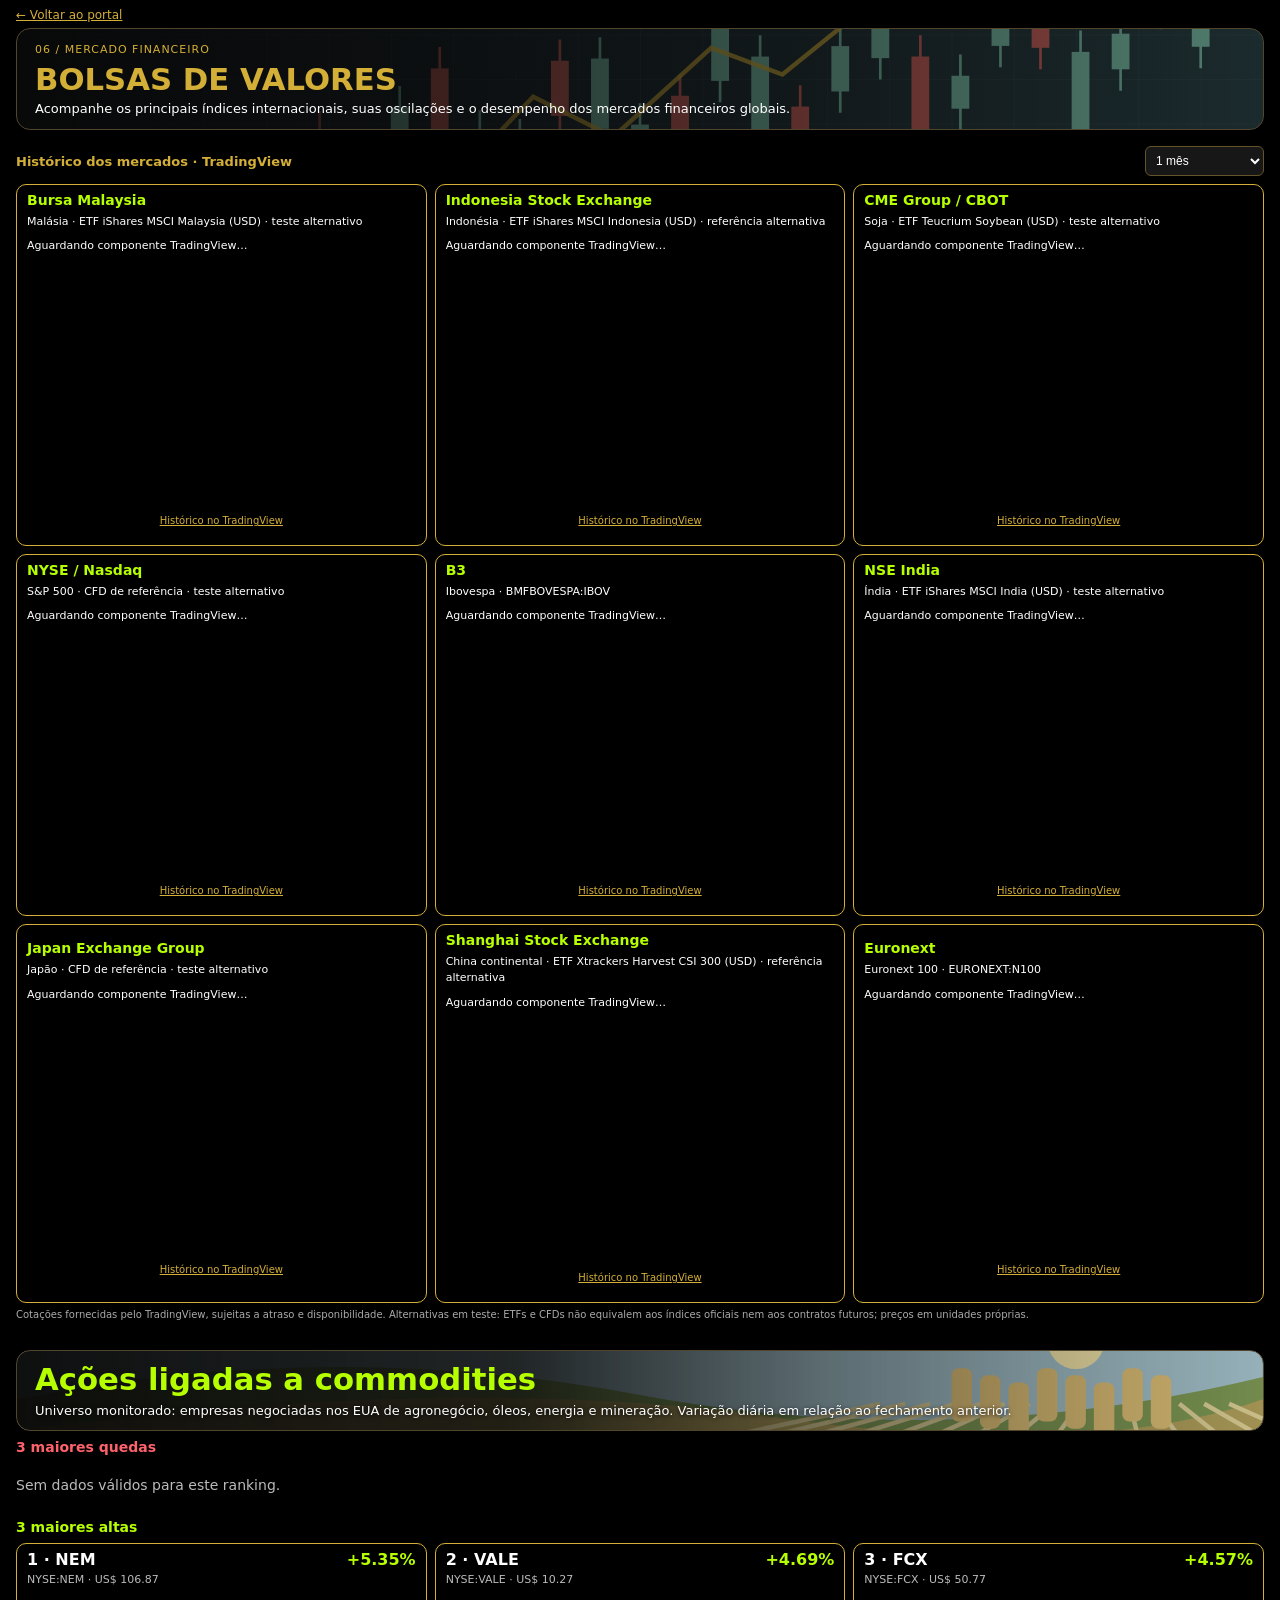
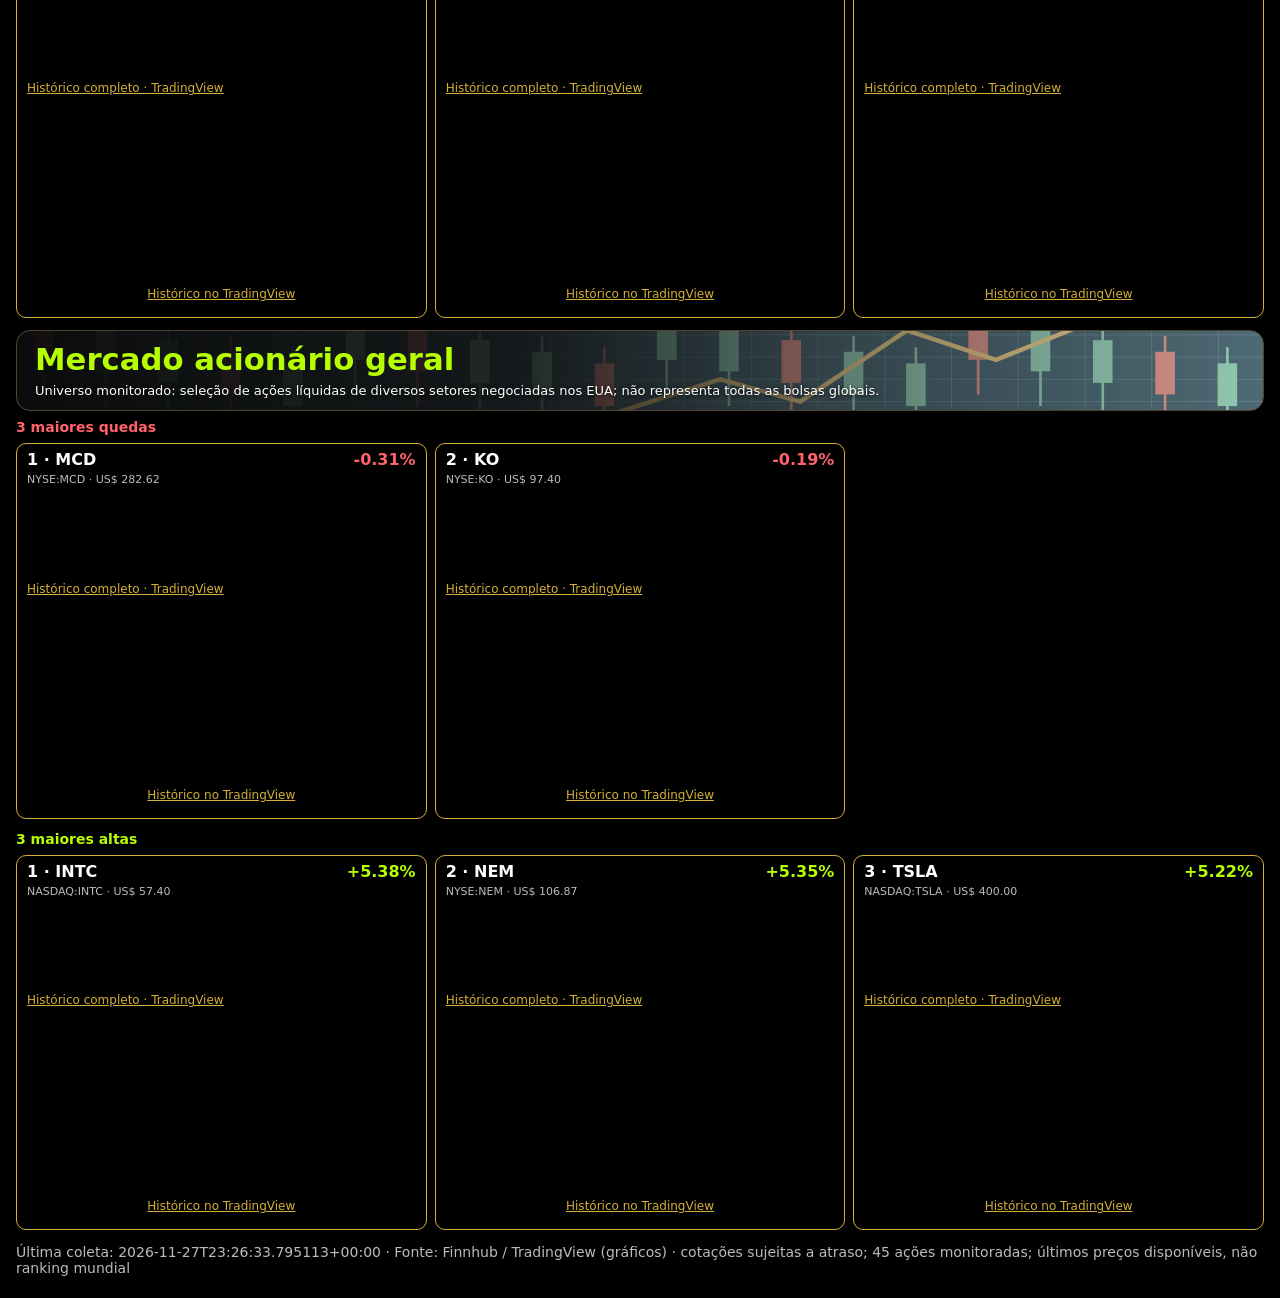
<file: teste-bolsas.html>
<!doctype html><html lang="pt-BR"><head><meta charset="utf-8"><meta name="viewport" content="width=device-width,initial-scale=1"><title>Mundo Novo Trade | Validação de mercados</title><script type="module" src="https://widgets.tradingview-widget.com/w/en/tv-ticker-tape.js"></script><style>body{background:#000;color:#fff;font:16px system-ui;margin:24px}h1,a{color:#d4af37}main{display:grid;grid-template-columns:repeat(auto-fit,minmax(min(100%,320px),1fr));gap:12px}article{border:1px solid #d4af37;border-radius:10px;padding:12px;min-width:0}h2{color:#b6ff00;font-size:16px;margin:0}p{font-size:14px}tv-ticker-tape{display:block;min-height:80px}select{background:#171717;color:white;padding:6px;max-width:100%}main{grid-template-columns:repeat(3,minmax(0,1fr));align-items:stretch;gap:16px}article{box-sizing:border-box;display:flex;flex-direction:column;min-height:240px;overflow:hidden;padding:16px}article h2{font:700 17px/1.4 system-ui,sans-serif;min-height:24px}article p{font:400 14px/1.5 system-ui,sans-serif;margin:8px 0 14px;overflow-wrap:anywhere}tv-ticker-tape{display:block;width:100%;min-width:0;height:150px;min-height:150px;overflow:hidden;flex:none} @media(max-width:760px){main{grid-template-columns:repeat(2,minmax(0,1fr))}}@media(max-width:480px){main{grid-template-columns:1fr}body{margin:12px}}body{margin:12px 20px}.back{display:inline-block;font-size:12px;margin-bottom:6px}.hero{border:1px solid #51452e;border-radius:14px;padding:14px 22px;margin-bottom:10px;background:linear-gradient(90deg,#080808ed,#08080855),url('data:image/svg+xml,%3Csvg%20xmlns%3D%22http%3A%2F%2Fwww.w3.org%2F2000%2Fsvg%22%20viewBox%3D%220%200%201400%20500%22%3E%3Cdefs%3E%3ClinearGradient%20id%3D%22b%22%3E%3Cstop%20stop-color%3D%22%2310151c%22%2F%3E%3Cstop%20offset%3D%221%22%20stop-color%3D%22%23253c40%22%2F%3E%3C%2FlinearGradient%3E%3Cpattern%20id%3D%22g%22%20width%3D%2270%22%20height%3D%2250%22%20patternUnits%3D%22userSpaceOnUse%22%3E%3Cpath%20d%3D%22M70%200H0V50%22%20fill%3D%22none%22%20stroke%3D%22%238196a0%22%20opacity%3D%22.18%22%2F%3E%3C%2Fpattern%3E%3C%2Fdefs%3E%3Cpath%20fill%3D%22url(%23b)%22%20d%3D%22M0%200H1400V500H0z%22%2F%3E%3Cpath%20fill%3D%22url(%23g)%22%20d%3D%22M0%200H1400V500H0z%22%2F%3E%3Cpath%20d%3D%22M340%20286v73%22%20stroke%3D%22%23c35e58%22%20stroke-width%3D%223%22%2F%3E%3Crect%20x%3D%22330%22%20y%3D%22310%22%20width%3D%2220%22%20height%3D%2225%22%20fill%3D%22%23c35e58%22%2F%3E%3Cpath%20d%3D%22M385%20333.5415645748858v90%22%20stroke%3D%22%2373b6a0%22%20stroke-width%3D%223%22%2F%3E%3Crect%20x%3D%22375%22%20y%3D%22357.5415645748858%22%20width%3D%2220%22%20height%3D%2242%22%20fill%3D%22%2373b6a0%22%2F%3E%3Cpath%20d%3D%22M430%20257.94523938852427v107%22%20stroke%3D%22%2373b6a0%22%20stroke-width%3D%223%22%2F%3E%3Crect%20x%3D%22420%22%20y%3D%22281.94523938852427%22%20width%3D%2220%22%20height%3D%2259%22%20fill%3D%22%2373b6a0%22%2F%3E%3Cpath%20d%3D%22M475%20214.08019247197473v124%22%20stroke%3D%22%23c35e58%22%20stroke-width%3D%223%22%2F%3E%3Crect%20x%3D%22465%22%20y%3D%22238.08019247197473%22%20width%3D%2220%22%20height%3D%2276%22%20fill%3D%22%23c35e58%22%2F%3E%3Cpath%20d%3D%22M520%20285.1762343126235v76%22%20stroke%3D%22%2373b6a0%22%20stroke-width%3D%223%22%2F%3E%3Crect%20x%3D%22510%22%20y%3D%22309.1762343126235%22%20width%3D%2220%22%20height%3D%2228%22%20fill%3D%22%2373b6a0%22%2F%3E%3Cpath%20d%3D%22M565%20294.916791194292v93%22%20stroke%3D%22%2373b6a0%22%20stroke-width%3D%223%22%2F%3E%3Crect%20x%3D%22555%22%20y%3D%22318.916791194292%22%20width%3D%2220%22%20height%3D%2245%22%20fill%3D%22%2373b6a0%22%2F%3E%3Cpath%20d%3D%22M610%20205.50689218235516v110%22%20stroke%3D%22%23c35e58%22%20stroke-width%3D%223%22%2F%3E%3Crect%20x%3D%22600%22%20y%3D%22229.50689218235516%22%20width%3D%2220%22%20height%3D%2262%22%20fill%3D%22%23c35e58%22%2F%3E%3Cpath%20d%3D%22M655%20203.00245882696316v127%22%20stroke%3D%22%2373b6a0%22%20stroke-width%3D%223%22%2F%3E%3Crect%20x%3D%22645%22%20y%3D%22227.00245882696316%22%20width%3D%2220%22%20height%3D%2279%22%20fill%3D%22%2373b6a0%22%2F%3E%3Cpath%20d%3D%22M700%20277.25389981710725v79%22%20stroke%3D%22%2373b6a0%22%20stroke-width%3D%223%22%2F%3E%3Crect%20x%3D%22690%22%20y%3D%22301.25389981710725%22%20width%3D%2220%22%20height%3D%2231%22%20fill%3D%22%2373b6a0%22%2F%3E%3Cpath%20d%3D%22M745%20244.82073152218373v96%22%20stroke%3D%22%23c35e58%22%20stroke-width%3D%223%22%2F%3E%3Crect%20x%3D%22735%22%20y%3D%22268.82073152218373%22%20width%3D%2220%22%20height%3D%2248%22%20fill%3D%22%23c35e58%22%2F%3E%3Cpath%20d%3D%22M790%20163.12313794662438v113%22%20stroke%3D%22%2373b6a0%22%20stroke-width%3D%223%22%2F%3E%3Crect%20x%3D%22780%22%20y%3D%22187.12313794662438%22%20width%3D%2220%22%20height%3D%2265%22%20fill%3D%22%2373b6a0%22%2F%3E%3Cpath%20d%3D%22M835%20200.80505358021907v130%22%20stroke%3D%22%2373b6a0%22%20stroke-width%3D%223%22%2F%3E%3Crect%20x%3D%22825%22%20y%3D%22224.80505358021907%22%20width%3D%2220%22%20height%3D%2282%22%20fill%3D%22%2373b6a0%22%2F%3E%3Cpath%20d%3D%22M880%20256.98860950784683v82%22%20stroke%3D%22%23c35e58%22%20stroke-width%3D%223%22%2F%3E%3Crect%20x%3D%22870%22%20y%3D%22280.98860950784683%22%20width%3D%2220%22%20height%3D%2234%22%20fill%3D%22%23c35e58%22%2F%3E%3Cpath%20d%3D%22M925%20189.0249872516758v99%22%20stroke%3D%22%2373b6a0%22%20stroke-width%3D%223%22%2F%3E%3Crect%20x%3D%22915%22%20y%3D%22213.0249872516758%22%20width%3D%2220%22%20height%3D%2251%22%20fill%3D%22%2373b6a0%22%2F%3E%3Cpath%20d%3D%22M970%20134.5510854840875v116%22%20stroke%3D%22%2373b6a0%22%20stroke-width%3D%223%22%2F%3E%3Crect%20x%3D%22960%22%20y%3D%22158.5510854840875%22%20width%3D%2220%22%20height%3D%2268%22%20fill%3D%22%2373b6a0%22%2F%3E%3Cpath%20d%3D%22M1015%20200.74820947121924v133%22%20stroke%3D%22%23c35e58%22%20stroke-width%3D%223%22%2F%3E%3Crect%20x%3D%221005%22%20y%3D%22224.74820947121924%22%20width%3D%2220%22%20height%3D%2285%22%20fill%3D%22%23c35e58%22%2F%3E%3Cpath%20d%3D%22M1060%20222.36001839078983v85%22%20stroke%3D%22%2373b6a0%22%20stroke-width%3D%223%22%2F%3E%3Crect%20x%3D%221050%22%20y%3D%22246.36001839078983%22%20width%3D%2220%22%20height%3D%2237%22%20fill%3D%22%2373b6a0%22%2F%3E%3Cpath%20d%3D%22M1105%20134.78994630141364v102%22%20stroke%3D%22%2373b6a0%22%20stroke-width%3D%223%22%2F%3E%3Crect%20x%3D%221095%22%20y%3D%22158.78994630141364%22%20width%3D%2220%22%20height%3D%2254%22%20fill%3D%22%2373b6a0%22%2F%3E%3Cpath%20d%3D%22M1150%20119.94015776926221v119%22%20stroke%3D%22%23c35e58%22%20stroke-width%3D%223%22%2F%3E%3Crect%20x%3D%221140%22%20y%3D%22143.9401577692622%22%20width%3D%2220%22%20height%3D%2271%22%20fill%3D%22%23c35e58%22%2F%3E%3Cpath%20d%3D%22M1195%20195.53303392614214v136%22%20stroke%3D%22%2373b6a0%22%20stroke-width%3D%223%22%2F%3E%3Crect%20x%3D%221185%22%20y%3D%22219.53303392614214%22%20width%3D%2220%22%20height%3D%2288%22%20fill%3D%22%2373b6a0%22%2F%3E%3Cpath%20d%3D%22M1240%20175.09954773660132v88%22%20stroke%3D%22%2373b6a0%22%20stroke-width%3D%223%22%2F%3E%3Crect%20x%3D%221230%22%20y%3D%22199.09954773660132%22%20width%3D%2220%22%20height%3D%2240%22%20fill%3D%22%2373b6a0%22%2F%3E%3Cpath%20d%3D%22M1285%2088.96833304915612v105%22%20stroke%3D%22%23c35e58%22%20stroke-width%3D%223%22%2F%3E%3Crect%20x%3D%221275%22%20y%3D%22112.96833304915612%22%20width%3D%2220%22%20height%3D%2257%22%20fill%3D%22%23c35e58%22%2F%3E%3Cpath%20d%3D%22M1330%20115.79306191748583v122%22%20stroke%3D%22%2373b6a0%22%20stroke-width%3D%223%22%2F%3E%3Crect%20x%3D%221320%22%20y%3D%22139.79306191748583%22%20width%3D%2220%22%20height%3D%2274%22%20fill%3D%22%2373b6a0%22%2F%3E%3Cpath%20d%3D%22M260%20410L390%20365%20470%20385%20580%20270%20670%20315%20780%20215%20860%20245%20990%20140%201090%20180%201300%2055%22%20fill%3D%22none%22%20stroke%3D%22%23d4af37%22%20stroke-width%3D%225%22%20opacity%3D%22.8%22%2F%3E%3C%2Fsvg%3E') center/cover}.hero small{color:#d4af37;font-size:11px;letter-spacing:1px}.hero h1{margin:4px 0;font-size:clamp(20px,2.4vw,32px)}.hero p{margin:4px 0;font-size:13px}main{gap:8px}article{min-height:0;padding:8px 12px}article h2{font-size:14px;min-height:0}article p{font-size:11px;margin:3px 0 5px}tv-ticker-tape{height:88px;min-height:88px;overflow:visible}@media(min-width:761px) and (orientation:landscape){body{margin:8px 16px}.hero{padding:9px 18px;margin-bottom:8px}main{grid-template-columns:repeat(3,minmax(0,1fr))}article{padding:6px 10px} } .market-note{font-size:10px;color:#aaa;margin:6px 0}@media(min-width:761px) and (orientation:landscape){body{box-sizing:border-box;min-height:calc(100dvh - 16px);display:flex;flex-direction:column}.back,.hero,.market-note{flex:none}main{flex:1;grid-template-rows:repeat(3,minmax(0,1fr));align-items:stretch}article{justify-content:center;min-height:0}tv-ticker-tape{height:88px;min-height:88px;flex:none}.market-note{margin:6px 0 2px}} </style><style id="mn-exchanges-gold-hover">main article{transition:border-color .2s,box-shadow .2s,background-color .2s}main article:hover,main article:focus-within{background-image:radial-gradient(ellipse at 100% 100%,rgba(212,175,55,.45) 0%,rgba(212,175,55,.1286) 65%,transparent 100%);border-color:rgba(212,175,55,.65);box-shadow:inset 0 0 32px rgba(212,175,55,.085),0 4px 20px rgba(212,175,55,.09)}@media(prefers-reduced-motion:reduce){main article{transition:none}}</style><style id="mn-rank-banners">#mn-movers .mn-rank-banner{border:1px solid #51452e;border-radius:14px;padding:14px 22px;margin:16px 0 10px;background:linear-gradient(90deg,#080808f5 0%,#080808c9 48%,#08080855 100%),var(--banner-art) center/cover;transition:box-shadow .2s,border-color .2s;position:relative;overflow:hidden}#mn-movers .mn-rank-banner.commodity{--banner-art:url("data:image/svg+xml,%3Csvg%20xmlns%3D%22http%3A%2F%2Fwww.w3.org%2F2000%2Fsvg%22%20viewBox%3D%220%200%201200%20160%22%3E%3Crect%20width%3D%221200%22%20height%3D%22160%22%20fill%3D%22%2339452b%22%2F%3E%3Ccircle%20cx%3D%221040%22%20cy%3D%2230%22%20r%3D%2245%22%20fill%3D%22%23d4af37%22%2F%3E%3Cpath%20d%3D%22M0%20105%20Q350%2010%20650%2090%20T1200%2065%20V160%20H0Z%22%20fill%3D%22%23647342%22%2F%3E%3Cpath%20d%3D%22M0%20130%20Q400%2065%20750%20120%20T1200%2095%20V160%20H0Z%22%20fill%3D%22%238b793e%22%2F%3E%3Cpath%20d%3D%22M600%20160%20Q650%20110%20900%2080%22%20stroke%3D%22%23c4ab62%22%20stroke-width%3D%224%22%20fill%3D%22none%22%2F%3E%3Cpath%20d%3D%22M655%20160%20Q695%20110%20922%2080%22%20stroke%3D%22%23c4ab62%22%20stroke-width%3D%224%22%20fill%3D%22none%22%2F%3E%3Cpath%20d%3D%22M710%20160%20Q740%20110%20944%2080%22%20stroke%3D%22%23c4ab62%22%20stroke-width%3D%224%22%20fill%3D%22none%22%2F%3E%3Cpath%20d%3D%22M765%20160%20Q785%20110%20966%2080%22%20stroke%3D%22%23c4ab62%22%20stroke-width%3D%224%22%20fill%3D%22none%22%2F%3E%3Cpath%20d%3D%22M820%20160%20Q830%20110%20988%2080%22%20stroke%3D%22%23c4ab62%22%20stroke-width%3D%224%22%20fill%3D%22none%22%2F%3E%3Cpath%20d%3D%22M875%20160%20Q875%20110%201010%2080%22%20stroke%3D%22%23c4ab62%22%20stroke-width%3D%224%22%20fill%3D%22none%22%2F%3E%3Cpath%20d%3D%22M930%20160%20Q920%20110%201032%2080%22%20stroke%3D%22%23c4ab62%22%20stroke-width%3D%224%22%20fill%3D%22none%22%2F%3E%3Cpath%20d%3D%22M985%20160%20Q965%20110%201054%2080%22%20stroke%3D%22%23c4ab62%22%20stroke-width%3D%224%22%20fill%3D%22none%22%2F%3E%3Cpath%20d%3D%22M1040%20160%20Q1010%20110%201076%2080%22%20stroke%3D%22%23c4ab62%22%20stroke-width%3D%224%22%20fill%3D%22none%22%2F%3E%3Cpath%20d%3D%22M1095%20160%20Q1055%20110%201098%2080%22%20stroke%3D%22%23c4ab62%22%20stroke-width%3D%224%22%20fill%3D%22none%22%2F%3E%3Cpath%20d%3D%22M1150%20160%20Q1100%20110%201120%2080%22%20stroke%3D%22%23c4ab62%22%20stroke-width%3D%224%22%20fill%3D%22none%22%2F%3E%3Cpath%20d%3D%22M1205%20160%20Q1145%20110%201142%2080%22%20stroke%3D%22%23c4ab62%22%20stroke-width%3D%224%22%20fill%3D%22none%22%2F%3E%3C%2Fsvg%3E")}#mn-movers .mn-rank-banner.general{--banner-art:url("data:image/svg+xml,%3Csvg%20xmlns%3D%22http%3A%2F%2Fwww.w3.org%2F2000%2Fsvg%22%20viewBox%3D%220%200%201200%20160%22%3E%3Crect%20width%3D%221200%22%20height%3D%22160%22%20fill%3D%22%23192c32%22%2F%3E%3Cpath%20d%3D%22M0%200V160%20M0%200H1200%22%20stroke%3D%22%2352646a%22%20opacity%3D%22.25%22%2F%3E%3Cpath%20d%3D%22M30%2020v90%22%20stroke%3D%22%23c35e58%22%20stroke-width%3D%223%22%2F%3E%3Crect%20x%3D%2220%22%20y%3D%2240%22%20width%3D%2220%22%20height%3D%2240%22%20fill%3D%22%23c35e58%22%2F%3E%3Cpath%20d%3D%22M70%200V160%20M0%2020H1200%22%20stroke%3D%22%2352646a%22%20opacity%3D%22.25%22%2F%3E%3Cpath%20d%3D%22M95%2035v90%22%20stroke%3D%22%2373b6a0%22%20stroke-width%3D%223%22%2F%3E%3Crect%20x%3D%2285%22%20y%3D%2255%22%20width%3D%2220%22%20height%3D%2240%22%20fill%3D%22%2373b6a0%22%2F%3E%3Cpath%20d%3D%22M140%200V160%20M0%2040H1200%22%20stroke%3D%22%2352646a%22%20opacity%3D%22.25%22%2F%3E%3Cpath%20d%3D%22M160%2050v90%22%20stroke%3D%22%2373b6a0%22%20stroke-width%3D%223%22%2F%3E%3Crect%20x%3D%22150%22%20y%3D%2270%22%20width%3D%2220%22%20height%3D%2240%22%20fill%3D%22%2373b6a0%22%2F%3E%3Cpath%20d%3D%22M210%200V160%20M0%2060H1200%22%20stroke%3D%22%2352646a%22%20opacity%3D%22.25%22%2F%3E%3Cpath%20d%3D%22M225%2065v90%22%20stroke%3D%22%23c35e58%22%20stroke-width%3D%223%22%2F%3E%3Crect%20x%3D%22215%22%20y%3D%2285%22%20width%3D%2220%22%20height%3D%2240%22%20fill%3D%22%23c35e58%22%2F%3E%3Cpath%20d%3D%22M280%200V160%20M0%2080H1200%22%20stroke%3D%22%2352646a%22%20opacity%3D%22.25%22%2F%3E%3Cpath%20d%3D%22M290%2020v90%22%20stroke%3D%22%2373b6a0%22%20stroke-width%3D%223%22%2F%3E%3Crect%20x%3D%22280%22%20y%3D%2240%22%20width%3D%2220%22%20height%3D%2240%22%20fill%3D%22%2373b6a0%22%2F%3E%3Cpath%20d%3D%22M350%200V160%20M0%20100H1200%22%20stroke%3D%22%2352646a%22%20opacity%3D%22.25%22%2F%3E%3Cpath%20d%3D%22M355%2035v90%22%20stroke%3D%22%2373b6a0%22%20stroke-width%3D%223%22%2F%3E%3Crect%20x%3D%22345%22%20y%3D%2255%22%20width%3D%2220%22%20height%3D%2240%22%20fill%3D%22%2373b6a0%22%2F%3E%3Cpath%20d%3D%22M420%200V160%20M0%20120H1200%22%20stroke%3D%22%2352646a%22%20opacity%3D%22.25%22%2F%3E%3Cpath%20d%3D%22M420%2050v90%22%20stroke%3D%22%23c35e58%22%20stroke-width%3D%223%22%2F%3E%3Crect%20x%3D%22410%22%20y%3D%2270%22%20width%3D%2220%22%20height%3D%2240%22%20fill%3D%22%23c35e58%22%2F%3E%3Cpath%20d%3D%22M490%200V160%20M0%20140H1200%22%20stroke%3D%22%2352646a%22%20opacity%3D%22.25%22%2F%3E%3Cpath%20d%3D%22M485%2065v90%22%20stroke%3D%22%2373b6a0%22%20stroke-width%3D%223%22%2F%3E%3Crect%20x%3D%22475%22%20y%3D%2285%22%20width%3D%2220%22%20height%3D%2240%22%20fill%3D%22%2373b6a0%22%2F%3E%3Cpath%20d%3D%22M560%200V160%20M0%20160H1200%22%20stroke%3D%22%2352646a%22%20opacity%3D%22.25%22%2F%3E%3Cpath%20d%3D%22M550%2020v90%22%20stroke%3D%22%2373b6a0%22%20stroke-width%3D%223%22%2F%3E%3Crect%20x%3D%22540%22%20y%3D%2240%22%20width%3D%2220%22%20height%3D%2240%22%20fill%3D%22%2373b6a0%22%2F%3E%3Cpath%20d%3D%22M630%200V160%20M0%20180H1200%22%20stroke%3D%22%2352646a%22%20opacity%3D%22.25%22%2F%3E%3Cpath%20d%3D%22M615%2035v90%22%20stroke%3D%22%23c35e58%22%20stroke-width%3D%223%22%2F%3E%3Crect%20x%3D%22605%22%20y%3D%2255%22%20width%3D%2220%22%20height%3D%2240%22%20fill%3D%22%23c35e58%22%2F%3E%3Cpath%20d%3D%22M700%200V160%20M0%20200H1200%22%20stroke%3D%22%2352646a%22%20opacity%3D%22.25%22%2F%3E%3Cpath%20d%3D%22M680%2050v90%22%20stroke%3D%22%2373b6a0%22%20stroke-width%3D%223%22%2F%3E%3Crect%20x%3D%22670%22%20y%3D%2270%22%20width%3D%2220%22%20height%3D%2240%22%20fill%3D%22%2373b6a0%22%2F%3E%3Cpath%20d%3D%22M770%200V160%20M0%20220H1200%22%20stroke%3D%22%2352646a%22%20opacity%3D%22.25%22%2F%3E%3Cpath%20d%3D%22M745%2065v90%22%20stroke%3D%22%2373b6a0%22%20stroke-width%3D%223%22%2F%3E%3Crect%20x%3D%22735%22%20y%3D%2285%22%20width%3D%2220%22%20height%3D%2240%22%20fill%3D%22%2373b6a0%22%2F%3E%3Cpath%20d%3D%22M840%200V160%20M0%20240H1200%22%20stroke%3D%22%2352646a%22%20opacity%3D%22.25%22%2F%3E%3Cpath%20d%3D%22M810%2020v90%22%20stroke%3D%22%23c35e58%22%20stroke-width%3D%223%22%2F%3E%3Crect%20x%3D%22800%22%20y%3D%2240%22%20width%3D%2220%22%20height%3D%2240%22%20fill%3D%22%23c35e58%22%2F%3E%3Cpath%20d%3D%22M910%200V160%20M0%20260H1200%22%20stroke%3D%22%2352646a%22%20opacity%3D%22.25%22%2F%3E%3Cpath%20d%3D%22M875%2035v90%22%20stroke%3D%22%2373b6a0%22%20stroke-width%3D%223%22%2F%3E%3Crect%20x%3D%22865%22%20y%3D%2255%22%20width%3D%2220%22%20height%3D%2240%22%20fill%3D%22%2373b6a0%22%2F%3E%3Cpath%20d%3D%22M980%200V160%20M0%20280H1200%22%20stroke%3D%22%2352646a%22%20opacity%3D%22.25%22%2F%3E%3Cpath%20d%3D%22M940%2050v90%22%20stroke%3D%22%2373b6a0%22%20stroke-width%3D%223%22%2F%3E%3Crect%20x%3D%22930%22%20y%3D%2270%22%20width%3D%2220%22%20height%3D%2240%22%20fill%3D%22%2373b6a0%22%2F%3E%3Cpath%20d%3D%22M1050%200V160%20M0%20300H1200%22%20stroke%3D%22%2352646a%22%20opacity%3D%22.25%22%2F%3E%3Cpath%20d%3D%22M1005%2065v90%22%20stroke%3D%22%23c35e58%22%20stroke-width%3D%223%22%2F%3E%3Crect%20x%3D%22995%22%20y%3D%2285%22%20width%3D%2220%22%20height%3D%2240%22%20fill%3D%22%23c35e58%22%2F%3E%3Cpath%20d%3D%22M1120%200V160%20M0%20320H1200%22%20stroke%3D%22%2352646a%22%20opacity%3D%22.25%22%2F%3E%3Cpath%20d%3D%22M1070%2020v90%22%20stroke%3D%22%2373b6a0%22%20stroke-width%3D%223%22%2F%3E%3Crect%20x%3D%221060%22%20y%3D%2240%22%20width%3D%2220%22%20height%3D%2240%22%20fill%3D%22%2373b6a0%22%2F%3E%3Cpath%20d%3D%22M1190%200V160%20M0%20340H1200%22%20stroke%3D%22%2352646a%22%20opacity%3D%22.25%22%2F%3E%3Cpath%20d%3D%22M1135%2035v90%22%20stroke%3D%22%2373b6a0%22%20stroke-width%3D%223%22%2F%3E%3Crect%20x%3D%221125%22%20y%3D%2255%22%20width%3D%2220%22%20height%3D%2240%22%20fill%3D%22%2373b6a0%22%2F%3E%3Cpath%20d%3D%22M450%20140L590%20100%20670%20120%20800%2045%20900%2080%201050%2020%201200%2035%22%20stroke%3D%22%23d4af37%22%20stroke-width%3D%224%22%20fill%3D%22none%22%2F%3E%3C%2Fsvg%3E")}#mn-movers .mn-rank-banner:hover{border-color:#d4af37;box-shadow:inset -80px -35px 100px rgba(212,175,55,.45)}#mn-movers .mn-rank-banner h2{margin:0 0 5px;font-size:clamp(18px,2vw,26px);color:#d4af37}#mn-movers .mn-rank-banner p{margin:0;color:#eee;font-size:12px;position:relative}@media(prefers-reduced-motion:reduce){#mn-movers .mn-rank-banner{transition:none}}</style><style id="mn-banner-match-hero">#mn-movers .mn-rank-banner{min-height:66px;box-sizing:border-box;padding:9px 18px;margin:16px 0 8px;display:flex;flex-direction:column;justify-content:center}#mn-movers .mn-rank-banner h2{font-size:clamp(20px,2.4vw,32px);margin:4px 0;color:#d4af37}#mn-movers .mn-rank-banner p{font-size:13px;margin:4px 0;color:#fff}</style><style id="mn-banner-bright-lime">#mn-movers .mn-rank-banner.commodity{--banner-art:url("data:image/svg+xml,%3Csvg%20xmlns%3D%22http%3A%2F%2Fwww.w3.org%2F2000%2Fsvg%22%20viewBox%3D%220%200%201400%20180%22%3E%3Crect%20width%3D%221400%22%20height%3D%22180%22%20fill%3D%22%23a9c8d2%22%2F%3E%3Ccircle%20cx%3D%221190%22%20cy%3D%2234%22%20r%3D%2232%22%20fill%3D%22%23fff0b0%22%2F%3E%3Cpath%20d%3D%22M0%20100%20Q350%2030%20700%2095%20T1400%2075%20V180%20H0Z%22%20fill%3D%22%23819d56%22%2F%3E%3Cpath%20d%3D%22M0%20135%20Q500%2070%20850%20120%20T1400%20100%20V180%20H0Z%22%20fill%3D%22%23b6a45d%22%2F%3E%3Cpath%20d%3D%22M620%20180%20L970%20105%22%20stroke%3D%22%23e4d69b%22%20stroke-width%3D%225%22%2F%3E%3Cpath%20d%3D%22M685%20180%20L998%20105%22%20stroke%3D%22%23e4d69b%22%20stroke-width%3D%225%22%2F%3E%3Cpath%20d%3D%22M750%20180%20L1026%20105%22%20stroke%3D%22%23e4d69b%22%20stroke-width%3D%225%22%2F%3E%3Cpath%20d%3D%22M815%20180%20L1054%20105%22%20stroke%3D%22%23e4d69b%22%20stroke-width%3D%225%22%2F%3E%3Cpath%20d%3D%22M880%20180%20L1082%20105%22%20stroke%3D%22%23e4d69b%22%20stroke-width%3D%225%22%2F%3E%3Cpath%20d%3D%22M945%20180%20L1110%20105%22%20stroke%3D%22%23e4d69b%22%20stroke-width%3D%225%22%2F%3E%3Cpath%20d%3D%22M1010%20180%20L1138%20105%22%20stroke%3D%22%23e4d69b%22%20stroke-width%3D%225%22%2F%3E%3Cpath%20d%3D%22M1075%20180%20L1166%20105%22%20stroke%3D%22%23e4d69b%22%20stroke-width%3D%225%22%2F%3E%3Cpath%20d%3D%22M1140%20180%20L1194%20105%22%20stroke%3D%22%23e4d69b%22%20stroke-width%3D%225%22%2F%3E%3Cpath%20d%3D%22M1205%20180%20L1222%20105%22%20stroke%3D%22%23e4d69b%22%20stroke-width%3D%225%22%2F%3E%3Cpath%20d%3D%22M1270%20180%20L1250%20105%22%20stroke%3D%22%23e4d69b%22%20stroke-width%3D%225%22%2F%3E%3Cpath%20d%3D%22M1335%20180%20L1278%20105%22%20stroke%3D%22%23e4d69b%22%20stroke-width%3D%225%22%2F%3E%3Cpath%20d%3D%22M1400%20180%20L1306%20105%22%20stroke%3D%22%23e4d69b%22%20stroke-width%3D%225%22%2F%3E%3Cpath%20d%3D%22M1465%20180%20L1334%20105%22%20stroke%3D%22%23e4d69b%22%20stroke-width%3D%225%22%2F%3E%3Cpath%20d%3D%22M1530%20180%20L1362%20105%22%20stroke%3D%22%23e4d69b%22%20stroke-width%3D%225%22%2F%3E%3Cg%20fill%3D%22%23e7c77a%22%3E%3Crect%20x%3D%221050%22%20y%3D%2265%22%20width%3D%2223%22%20height%3D%2260%22%20rx%3D%228%22%2F%3E%3Crect%20x%3D%221082%22%20y%3D%2273%22%20width%3D%2223%22%20height%3D%2260%22%20rx%3D%228%22%2F%3E%3Crect%20x%3D%221114%22%20y%3D%2281%22%20width%3D%2223%22%20height%3D%2260%22%20rx%3D%228%22%2F%3E%3Crect%20x%3D%221146%22%20y%3D%2265%22%20width%3D%2223%22%20height%3D%2260%22%20rx%3D%228%22%2F%3E%3Crect%20x%3D%221178%22%20y%3D%2273%22%20width%3D%2223%22%20height%3D%2260%22%20rx%3D%228%22%2F%3E%3Crect%20x%3D%221210%22%20y%3D%2281%22%20width%3D%2223%22%20height%3D%2260%22%20rx%3D%228%22%2F%3E%3Crect%20x%3D%221242%22%20y%3D%2265%22%20width%3D%2223%22%20height%3D%2260%22%20rx%3D%228%22%2F%3E%3Crect%20x%3D%221274%22%20y%3D%2273%22%20width%3D%2223%22%20height%3D%2260%22%20rx%3D%228%22%2F%3E%3C%2Fg%3E%3C%2Fsvg%3E")}#mn-movers .mn-rank-banner.general{--banner-art:url("data:image/svg+xml,%3Csvg%20xmlns%3D%22http%3A%2F%2Fwww.w3.org%2F2000%2Fsvg%22%20viewBox%3D%220%200%201400%20180%22%3E%3Crect%20width%3D%221400%22%20height%3D%22180%22%20fill%3D%22%23577783%22%2F%3E%3Cpath%20d%3D%22M0%200V180%20M0%200H1400%22%20stroke%3D%22%23d1e1e5%22%20opacity%3D%22.25%22%2F%3E%3Cpath%20d%3D%22M30%2012v105%22%20stroke%3D%22%23f5a69d%22%20stroke-width%3D%223%22%2F%3E%3Crect%20x%3D%2219%22%20y%3D%2230%22%20width%3D%2222%22%20height%3D%2248%22%20fill%3D%22%23f5a69d%22%2F%3E%3Cpath%20d%3D%22M75%200V180%20M0%2025H1400%22%20stroke%3D%22%23d1e1e5%22%20opacity%3D%22.25%22%2F%3E%3Cpath%20d%3D%22M100%2025v105%22%20stroke%3D%22%23a5e4c9%22%20stroke-width%3D%223%22%2F%3E%3Crect%20x%3D%2289%22%20y%3D%2243%22%20width%3D%2222%22%20height%3D%2248%22%20fill%3D%22%23a5e4c9%22%2F%3E%3Cpath%20d%3D%22M150%200V180%20M0%2050H1400%22%20stroke%3D%22%23d1e1e5%22%20opacity%3D%22.25%22%2F%3E%3Cpath%20d%3D%22M170%2038v105%22%20stroke%3D%22%23a5e4c9%22%20stroke-width%3D%223%22%2F%3E%3Crect%20x%3D%22159%22%20y%3D%2256%22%20width%3D%2222%22%20height%3D%2248%22%20fill%3D%22%23a5e4c9%22%2F%3E%3Cpath%20d%3D%22M225%200V180%20M0%2075H1400%22%20stroke%3D%22%23d1e1e5%22%20opacity%3D%22.25%22%2F%3E%3Cpath%20d%3D%22M240%2051v105%22%20stroke%3D%22%23f5a69d%22%20stroke-width%3D%223%22%2F%3E%3Crect%20x%3D%22229%22%20y%3D%2269%22%20width%3D%2222%22%20height%3D%2248%22%20fill%3D%22%23f5a69d%22%2F%3E%3Cpath%20d%3D%22M300%200V180%20M0%20100H1400%22%20stroke%3D%22%23d1e1e5%22%20opacity%3D%22.25%22%2F%3E%3Cpath%20d%3D%22M310%2064v105%22%20stroke%3D%22%23a5e4c9%22%20stroke-width%3D%223%22%2F%3E%3Crect%20x%3D%22299%22%20y%3D%2282%22%20width%3D%2222%22%20height%3D%2248%22%20fill%3D%22%23a5e4c9%22%2F%3E%3Cpath%20d%3D%22M375%200V180%20M0%20125H1400%22%20stroke%3D%22%23d1e1e5%22%20opacity%3D%22.25%22%2F%3E%3Cpath%20d%3D%22M380%2012v105%22%20stroke%3D%22%23a5e4c9%22%20stroke-width%3D%223%22%2F%3E%3Crect%20x%3D%22369%22%20y%3D%2230%22%20width%3D%2222%22%20height%3D%2248%22%20fill%3D%22%23a5e4c9%22%2F%3E%3Cpath%20d%3D%22M450%200V180%20M0%20150H1400%22%20stroke%3D%22%23d1e1e5%22%20opacity%3D%22.25%22%2F%3E%3Cpath%20d%3D%22M450%2025v105%22%20stroke%3D%22%23f5a69d%22%20stroke-width%3D%223%22%2F%3E%3Crect%20x%3D%22439%22%20y%3D%2243%22%20width%3D%2222%22%20height%3D%2248%22%20fill%3D%22%23f5a69d%22%2F%3E%3Cpath%20d%3D%22M525%200V180%20M0%20175H1400%22%20stroke%3D%22%23d1e1e5%22%20opacity%3D%22.25%22%2F%3E%3Cpath%20d%3D%22M520%2038v105%22%20stroke%3D%22%23a5e4c9%22%20stroke-width%3D%223%22%2F%3E%3Crect%20x%3D%22509%22%20y%3D%2256%22%20width%3D%2222%22%20height%3D%2248%22%20fill%3D%22%23a5e4c9%22%2F%3E%3Cpath%20d%3D%22M600%200V180%20M0%20200H1400%22%20stroke%3D%22%23d1e1e5%22%20opacity%3D%22.25%22%2F%3E%3Cpath%20d%3D%22M590%2051v105%22%20stroke%3D%22%23a5e4c9%22%20stroke-width%3D%223%22%2F%3E%3Crect%20x%3D%22579%22%20y%3D%2269%22%20width%3D%2222%22%20height%3D%2248%22%20fill%3D%22%23a5e4c9%22%2F%3E%3Cpath%20d%3D%22M675%200V180%20M0%20225H1400%22%20stroke%3D%22%23d1e1e5%22%20opacity%3D%22.25%22%2F%3E%3Cpath%20d%3D%22M660%2064v105%22%20stroke%3D%22%23f5a69d%22%20stroke-width%3D%223%22%2F%3E%3Crect%20x%3D%22649%22%20y%3D%2282%22%20width%3D%2222%22%20height%3D%2248%22%20fill%3D%22%23f5a69d%22%2F%3E%3Cpath%20d%3D%22M750%200V180%20M0%20250H1400%22%20stroke%3D%22%23d1e1e5%22%20opacity%3D%22.25%22%2F%3E%3Cpath%20d%3D%22M730%2012v105%22%20stroke%3D%22%23a5e4c9%22%20stroke-width%3D%223%22%2F%3E%3Crect%20x%3D%22719%22%20y%3D%2230%22%20width%3D%2222%22%20height%3D%2248%22%20fill%3D%22%23a5e4c9%22%2F%3E%3Cpath%20d%3D%22M825%200V180%20M0%20275H1400%22%20stroke%3D%22%23d1e1e5%22%20opacity%3D%22.25%22%2F%3E%3Cpath%20d%3D%22M800%2025v105%22%20stroke%3D%22%23a5e4c9%22%20stroke-width%3D%223%22%2F%3E%3Crect%20x%3D%22789%22%20y%3D%2243%22%20width%3D%2222%22%20height%3D%2248%22%20fill%3D%22%23a5e4c9%22%2F%3E%3Cpath%20d%3D%22M900%200V180%20M0%20300H1400%22%20stroke%3D%22%23d1e1e5%22%20opacity%3D%22.25%22%2F%3E%3Cpath%20d%3D%22M870%2038v105%22%20stroke%3D%22%23f5a69d%22%20stroke-width%3D%223%22%2F%3E%3Crect%20x%3D%22859%22%20y%3D%2256%22%20width%3D%2222%22%20height%3D%2248%22%20fill%3D%22%23f5a69d%22%2F%3E%3Cpath%20d%3D%22M975%200V180%20M0%20325H1400%22%20stroke%3D%22%23d1e1e5%22%20opacity%3D%22.25%22%2F%3E%3Cpath%20d%3D%22M940%2051v105%22%20stroke%3D%22%23a5e4c9%22%20stroke-width%3D%223%22%2F%3E%3Crect%20x%3D%22929%22%20y%3D%2269%22%20width%3D%2222%22%20height%3D%2248%22%20fill%3D%22%23a5e4c9%22%2F%3E%3Cpath%20d%3D%22M1050%200V180%20M0%20350H1400%22%20stroke%3D%22%23d1e1e5%22%20opacity%3D%22.25%22%2F%3E%3Cpath%20d%3D%22M1010%2064v105%22%20stroke%3D%22%23a5e4c9%22%20stroke-width%3D%223%22%2F%3E%3Crect%20x%3D%22999%22%20y%3D%2282%22%20width%3D%2222%22%20height%3D%2248%22%20fill%3D%22%23a5e4c9%22%2F%3E%3Cpath%20d%3D%22M1125%200V180%20M0%20375H1400%22%20stroke%3D%22%23d1e1e5%22%20opacity%3D%22.25%22%2F%3E%3Cpath%20d%3D%22M1080%2012v105%22%20stroke%3D%22%23f5a69d%22%20stroke-width%3D%223%22%2F%3E%3Crect%20x%3D%221069%22%20y%3D%2230%22%20width%3D%2222%22%20height%3D%2248%22%20fill%3D%22%23f5a69d%22%2F%3E%3Cpath%20d%3D%22M1200%200V180%20M0%20400H1400%22%20stroke%3D%22%23d1e1e5%22%20opacity%3D%22.25%22%2F%3E%3Cpath%20d%3D%22M1150%2025v105%22%20stroke%3D%22%23a5e4c9%22%20stroke-width%3D%223%22%2F%3E%3Crect%20x%3D%221139%22%20y%3D%2243%22%20width%3D%2222%22%20height%3D%2248%22%20fill%3D%22%23a5e4c9%22%2F%3E%3Cpath%20d%3D%22M1275%200V180%20M0%20425H1400%22%20stroke%3D%22%23d1e1e5%22%20opacity%3D%22.25%22%2F%3E%3Cpath%20d%3D%22M1220%2038v105%22%20stroke%3D%22%23a5e4c9%22%20stroke-width%3D%223%22%2F%3E%3Crect%20x%3D%221209%22%20y%3D%2256%22%20width%3D%2222%22%20height%3D%2248%22%20fill%3D%22%23a5e4c9%22%2F%3E%3Cpath%20d%3D%22M1350%200V180%20M0%20450H1400%22%20stroke%3D%22%23d1e1e5%22%20opacity%3D%22.25%22%2F%3E%3Cpath%20d%3D%22M1290%2051v105%22%20stroke%3D%22%23f5a69d%22%20stroke-width%3D%223%22%2F%3E%3Crect%20x%3D%221279%22%20y%3D%2269%22%20width%3D%2222%22%20height%3D%2248%22%20fill%3D%22%23f5a69d%22%2F%3E%3Cpath%20d%3D%22M1425%200V180%20M0%20475H1400%22%20stroke%3D%22%23d1e1e5%22%20opacity%3D%22.25%22%2F%3E%3Cpath%20d%3D%22M1360%2064v105%22%20stroke%3D%22%23a5e4c9%22%20stroke-width%3D%223%22%2F%3E%3Crect%20x%3D%221349%22%20y%3D%2282%22%20width%3D%2222%22%20height%3D%2248%22%20fill%3D%22%23a5e4c9%22%2F%3E%3Cpath%20d%3D%22M650%20145L790%20100%20880%20125%201000%2045%201100%2078%201250%2018%201400%2035%22%20stroke%3D%22%23ffe19a%22%20stroke-width%3D%225%22%20fill%3D%22none%22%2F%3E%3C%2Fsvg%3E")}#mn-movers .mn-rank-banner{background-image:linear-gradient(90deg,rgba(8,8,8,.96) 0%,rgba(8,8,8,.85) 40%,rgba(8,8,8,.48) 65%,rgba(8,8,8,.12) 100%),var(--banner-art);background-position:center,right center;background-size:cover}#mn-movers .mn-rank-banner h2{color:#B6FF00}#mn-movers .mn-rank-banner p{color:#fff;text-shadow:0 1px 4px #000}</style><style id="mn-banner-compact-spacing">#mn-movers .mn-rank-banner{padding:10px 18px;min-height:0;margin:12px 0 8px;gap:4px}#mn-movers .mn-rank-banner h2{margin:0;line-height:1.2}#mn-movers .mn-rank-banner p{margin:0;line-height:1.4}#mn-movers .mn-rank-banner+h3{margin-top:8px}</style><style id="mn-hero-gold-hover">.hero{transition:box-shadow .2s,border-color .2s}.hero:hover,.hero:focus-within{border-color:#d4af37;box-shadow:inset -80px -35px 100px rgba(212,175,55,.45)}@media(prefers-reduced-motion:reduce){.hero{transition:none}}</style></head><body><a class="back" href="index.html">← Voltar ao portal</a><header class="hero"><small>06 / MERCADO FINANCEIRO</small><h1>BOLSAS DE VALORES</h1><p>Acompanhe os principais índices internacionais, suas oscilações e o desempenho dos mercados financeiros globais.</p></header><main><article><h2>Bursa Malaysia</h2><p>Malásia · ETF iShares MSCI Malaysia (USD) · teste alternativo</p><tv-ticker-tape symbols="AMEX:EWM" theme="dark" item-size="compact"><p>Aguardando componente TradingView…</p></tv-ticker-tape></article><article><h2>Indonesia Stock Exchange</h2><p>Indonésia · ETF iShares MSCI Indonesia (USD) · referência alternativa</p><tv-ticker-tape symbols="AMEX:EIDO" theme="dark" item-size="compact"><p>Aguardando componente TradingView…</p></tv-ticker-tape></article><article><h2>CME Group / CBOT</h2><p>Soja · ETF Teucrium Soybean (USD) · teste alternativo</p><tv-ticker-tape symbols="AMEX:SOYB" theme="dark" item-size="compact"><p>Aguardando componente TradingView…</p></tv-ticker-tape></article><article><h2>NYSE / Nasdaq</h2><p>S&P 500 · CFD de referência · teste alternativo</p><tv-ticker-tape symbols="FOREXCOM:SPXUSD" theme="dark" item-size="compact"><p>Aguardando componente TradingView…</p></tv-ticker-tape></article><article><h2>B3</h2><p>Ibovespa · BMFBOVESPA:IBOV</p><tv-ticker-tape symbols="BMFBOVESPA:IBOV" theme="dark" item-size="compact"><p>Aguardando componente TradingView…</p></tv-ticker-tape></article><article><h2>NSE India</h2><p>Índia · ETF iShares MSCI India (USD) · teste alternativo</p><tv-ticker-tape symbols="AMEX:INDA" theme="dark" item-size="compact"><p>Aguardando componente TradingView…</p></tv-ticker-tape></article><article><h2>Japan Exchange Group</h2><p>Japão · CFD de referência · teste alternativo</p><tv-ticker-tape symbols="FOREXCOM:JPXJPY" theme="dark" item-size="compact"><p>Aguardando componente TradingView…</p></tv-ticker-tape></article><article><h2>Shanghai Stock Exchange</h2><p>China continental · ETF Xtrackers Harvest CSI 300 (USD) · referência alternativa</p><tv-ticker-tape symbols="AMEX:ASHR" theme="dark" item-size="compact"><p>Aguardando componente TradingView…</p></tv-ticker-tape></article><article><h2>Euronext</h2><p>Euronext 100 · EURONEXT:N100</p><tv-ticker-tape symbols="EURONEXT:N100" theme="dark" item-size="compact"><p>Aguardando componente TradingView…</p></tv-ticker-tape></article></main><p class="market-note">Cotações fornecidas pelo TradingView, sujeitas a atraso e disponibilidade. Alternativas em teste: ETFs e CFDs não equivalem aos índices oficiais nem aos contratos futuros; preços em unidades próprias.</p><style>#mn-movers{margin-top:16px}#mn-movers h2{color:#d4af37;font-size:19px;margin:16px 0 8px}#mn-movers h3{font-size:14px;margin:12px 0 8px;color:#b6ff00}#mn-movers .down{color:#ff626b}#mn-movers .rank-grid{display:grid;grid-template-columns:repeat(3,minmax(0,1fr));gap:8px}#mn-movers article{min-height:150px;justify-content:flex-start;transition:background .2s,box-shadow .2s}#mn-movers article:hover,#mn-movers article:focus-within{background-image:radial-gradient(ellipse at 100% 100%,rgba(212,175,55,.45),rgba(212,175,55,.1286) 65%,transparent);box-shadow:inset 0 0 32px rgba(212,175,55,.085)}#mn-movers .rank-head{display:flex;justify-content:space-between;gap:8px;font-weight:700}#mn-movers .up{color:#b6ff00}#mn-movers a{font-size:12px}#mn-movers p{color:#bbb} @media(max-width:760px){#mn-movers .rank-grid{grid-template-columns:1fr}}@media(prefers-reduced-motion:reduce){#mn-movers article{transition:none}}main{flex:none!important;grid-template-rows:auto!important}main article{min-height:150px}</style><section id="mn-movers"><header class="mn-rank-banner commodity"><h2>Ações ligadas a commodities</h2><p>Universo monitorado: empresas negociadas nos EUA de agronegócio, óleos, energia e mineração. Variação diária em relação ao fechamento anterior.</p></header><h3 class="down">3 maiores quedas</h3><div class="rank-grid" id="commodity-down"></div><h3>3 maiores altas</h3><div class="rank-grid" id="commodity-up"></div><header class="mn-rank-banner general"><h2>Mercado acionário geral</h2><p>Universo monitorado: seleção de ações líquidas de diversos setores negociadas nos EUA; não representa todas as bolsas globais.</p></header><h3 class="down">3 maiores quedas</h3><div class="rank-grid" id="general-down"></div><h3>3 maiores altas</h3><div class="rank-grid" id="general-up"></div><p id="rank-meta">Aguardando dados autorizados para o ranking.</p></section><script>(()=>{const groups=['commodity-down','commodity-up','general-down','general-up'];function show(id,rows){const host=document.getElementById(id);host.replaceChildren();if(!rows?.length){const p=document.createElement('p');p.textContent='Sem dados válidos para este ranking.';host.append(p);return}for(const [i,r] of rows.slice(0,3).entries()){if(!/^[A-Z]+:[A-Z0-9.]+$/.test(r.tv)||!Number.isFinite(r.change)||!Number.isFinite(r.price))continue;const card=document.createElement('article'),head=document.createElement('div');head.className='rank-head';const name=document.createElement('span');name.textContent=(i+1)+' · '+r.name;const change=document.createElement('span');change.className=r.change<0?'down':'up';change.textContent=(r.change>0?'+':'')+r.change.toFixed(2)+'%';head.append(name,change);const p=document.createElement('p');p.textContent=r.tv+' · US$ '+r.price.toFixed(2);const tv=document.createElement('tv-ticker-tape');tv.setAttribute('symbols',r.tv);tv.setAttribute('theme','dark');tv.setAttribute('item-size','compact');const a=document.createElement('a');a.href='https://www.tradingview.com/chart/?symbol='+encodeURIComponent(r.tv);a.target='_blank';a.rel='noopener noreferrer';a.textContent='Histórico completo · TradingView';card.append(head,p,tv,a);host.append(card)}}groups.forEach(id=>show(id,[]));fetch('data/market-movers.json',{cache:'no-store'}).then(r=>{if(!r.ok)throw Error();return r.json()}).then(d=>{groups.forEach(id=>show(id,d[id]));document.getElementById('rank-meta').textContent='Última coleta: '+d.updated_at+' · Fonte: '+d.source+' · cotações sujeitas a atraso; '+d.coverage}).catch(()=>{});})();</script><style>.mn-history-controls{display:flex;align-items:center;justify-content:space-between;gap:10px;margin:8px 0;flex-wrap:wrap}.mn-history-controls label{color:#d4af37;font-size:13px;font-weight:700}.mn-history-controls select{border:1px solid #65532a;border-radius:6px;font-size:12px}.mn-tv-history{height:210px;width:100%;min-width:0;margin-top:6px}.mn-tv-history .tradingview-widget-container__widget{height:calc(100% - 24px);width:100%}.mn-tv-history .tradingview-widget-copyright{font-size:10px;text-align:center}</style><div class="mn-history-controls" id="mn-history-controls"><label for="mn-history-period">Histórico dos mercados · TradingView</label><select id="mn-history-period"><option value="ALL">Todo o histórico</option><option value="5D">5 dias úteis</option><option value="1M" selected>1 mês</option><option value="3M">3 meses</option><option value="12M">1 ano</option></select></div><script>(()=>{const controls=document.getElementById('mn-history-controls'),select=document.getElementById('mn-history-period');document.querySelector('main').before(controls);function render(card){const symbol=card.querySelector('tv-ticker-tape')?.getAttribute('symbols');if(!symbol)return;let host=card.querySelector('.mn-tv-history');if(host&&host.dataset.period===select.value)return;if(host)host.remove();host=document.createElement('div');host.className='tradingview-widget-container mn-tv-history';host.dataset.period=select.value;const widget=document.createElement('div');widget.className='tradingview-widget-container__widget';const credit=document.createElement('div');credit.className='tradingview-widget-copyright';const link=document.createElement('a');link.href='https://www.tradingview.com/chart/?symbol='+encodeURIComponent(symbol);link.target='_blank';link.rel='noopener noreferrer';link.textContent='Histórico no TradingView';credit.append(link);const script=document.createElement('script');script.type='text/javascript';script.src='https://s3.tradingview.com/external-embedding/embed-widget-symbol-overview.js';script.async=true;script.textContent=JSON.stringify({symbols:[[symbol,symbol+'|'+({ALL:'1M','5D':'15','1M':'30','3M':'60','12M':'1D'}[select.value]||'1D')]],chartOnly:true,width:'100%',height:'100%',locale:'br',colorTheme:'dark',autosize:true,showVolume:false,showMA:false,hideDateRanges:true,hideMarketStatus:true,hideSymbolLogo:true,scalePosition:'right',scaleMode:'Normal',fontFamily:'Arial, sans-serif',fontSize:'10',noTimeScale:false,valuesTracking:'1',changeMode:'price-and-percent',chartType:'area',lineWidth:2,lineType:0,dateRanges:[({ALL:'all|1M','5D':'5d|15','1M':'1m|30','3M':'3m|60','12M':'12m|1D'}[select.value])]});host.append(widget,credit);card.append(host);host.append(script)}function refresh(){document.querySelectorAll('main article,#mn-movers article').forEach(render)}select.addEventListener('change',refresh);new MutationObserver(records=>{if(records.some(r=>Array.from(r.addedNodes).some(n=>n.nodeType===1&&n.matches('article'))))refresh()}).observe(document.getElementById('mn-movers'),{childList:true,subtree:true});refresh()})();</script></body></html>
</file>
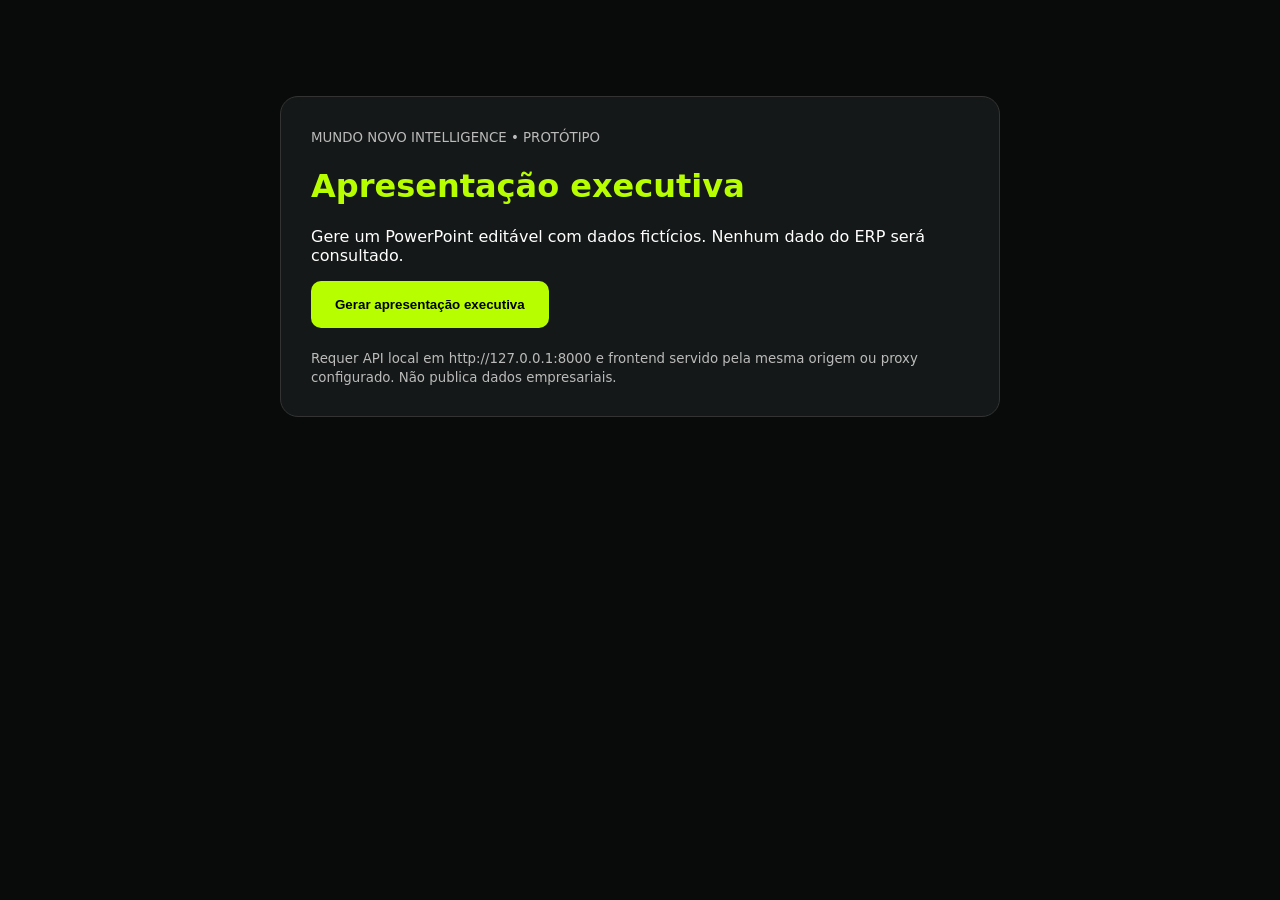
<file: executive-report/dashboard-demo.html>
<!doctype html>
<html lang="pt-BR"><head><meta charset="utf-8"><meta name="viewport" content="width=device-width,initial-scale=1">
<title>Mundo Novo | Apresentação Executiva</title>
<style>body{font:16px system-ui;background:#090b0b;color:white;max-width:720px;margin:8vh auto;padding:24px}main{border:1px solid #333;border-radius:18px;padding:30px;background:#151818}h1{color:#b7ff00}button{background:#b7ff00;border:0;border-radius:10px;padding:16px 24px;font-weight:800;cursor:pointer}button:disabled{opacity:.5}small{color:#bbb}#status{margin-top:20px}</style></head>
<body><main><small>MUNDO NOVO INTELLIGENCE • PROTÓTIPO</small><h1>Apresentação executiva</h1>
<p>Gere um PowerPoint editável com dados fictícios. Nenhum dado do ERP será consultado.</p>
<button id="generate">Gerar apresentação executiva</button><p id="status" role="status"></p>
<small>Requer API local em http://127.0.0.1:8000 e frontend servido pela mesma origem ou proxy configurado. Não publica dados empresariais.</small>
</main><script>
const button=document.getElementById("generate"), status=document.getElementById("status");
button.addEventListener("click",async()=>{
 button.disabled=true;status.textContent="Gerando apresentação...";
 try {
 const response=await fetch("/api/executive-report/generate",{method:"POST"});
 if(!response.ok)throw new Error("HTTP "+response.status);
 const blob=await response.blob(), url=URL.createObjectURL(blob), a=document.createElement("a");
 a.href=url;a.download="mundo_novo_relatorio_demo.pptx";document.body.appendChild(a);a.click();a.remove();setTimeout(()=>URL.revokeObjectURL(url),1000);
 status.textContent="Arquivo gerado. Confira os downloads.";
 }catch(error){status.textContent="Não foi possível gerar: verifique se a API está ativa e se há proxy para /api. "+error.message;}
 finally{button.disabled=false;}
});
</script></body></html>
</file>
